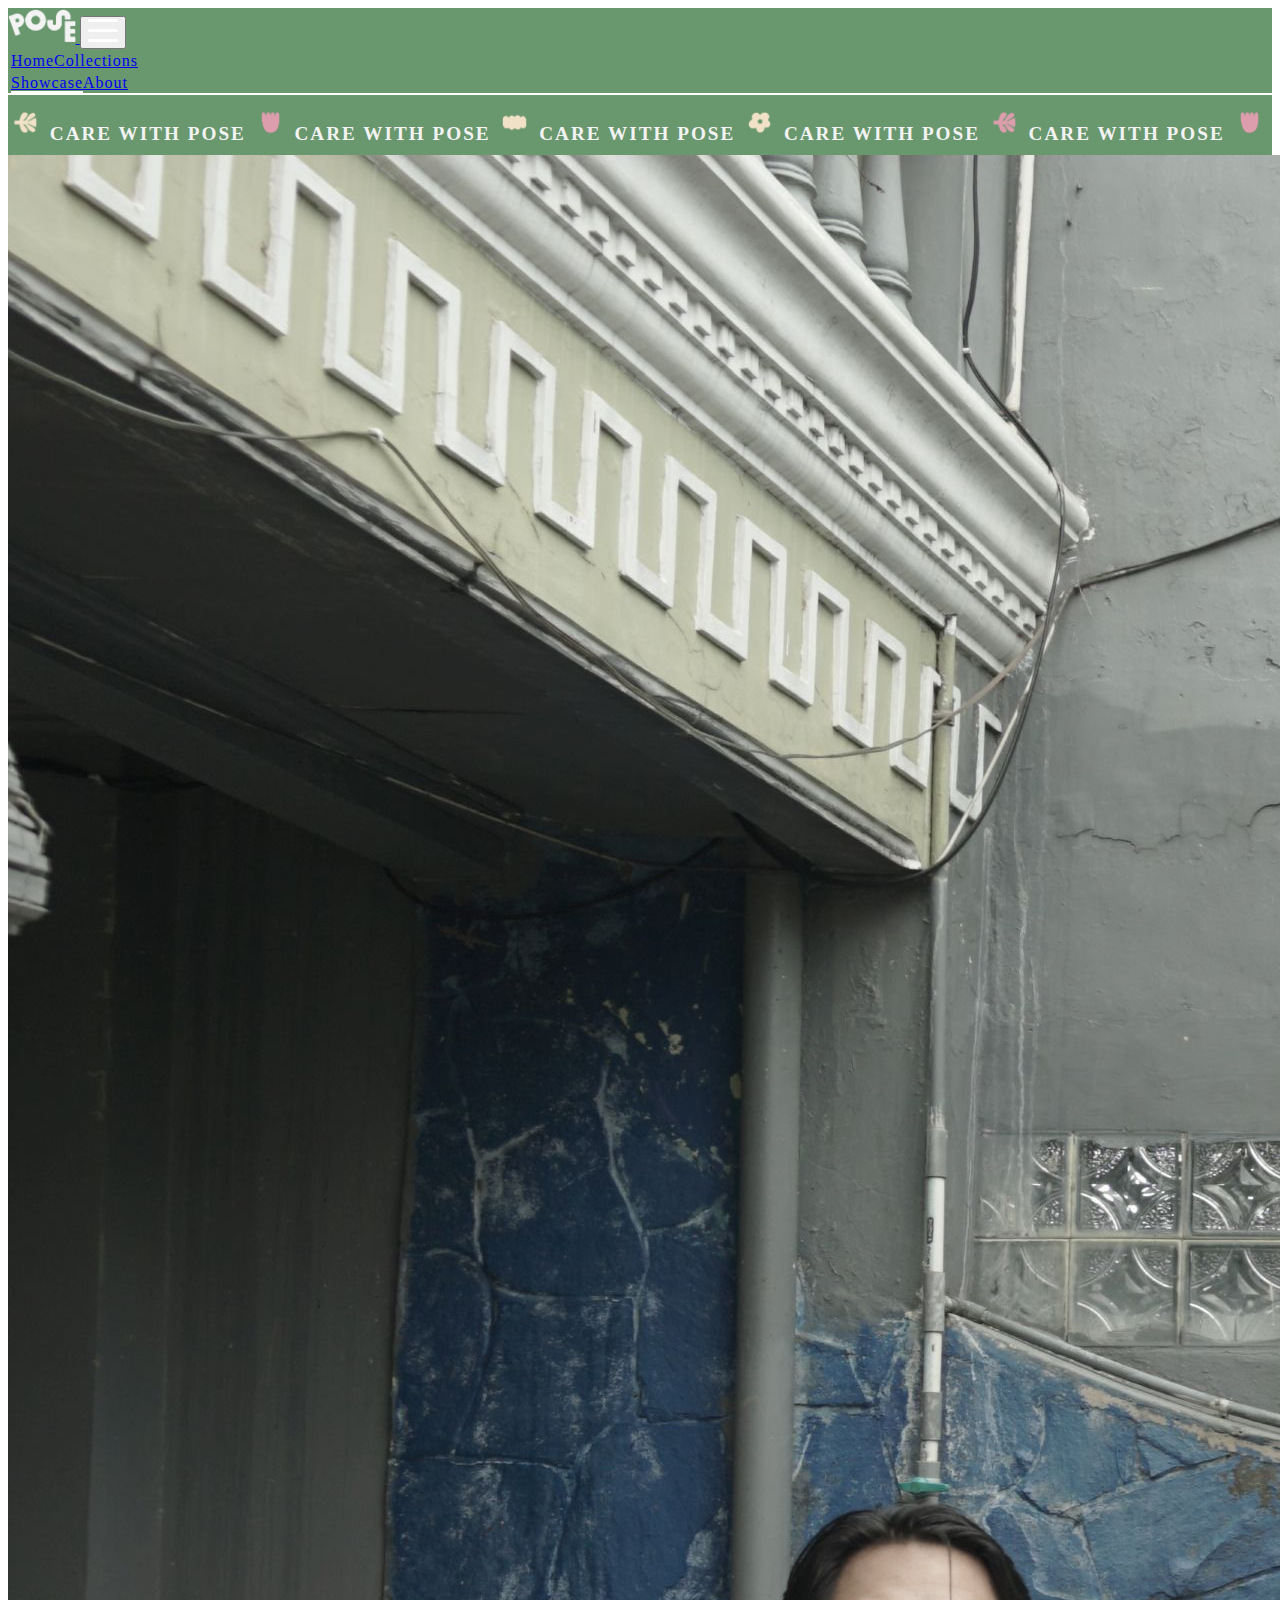
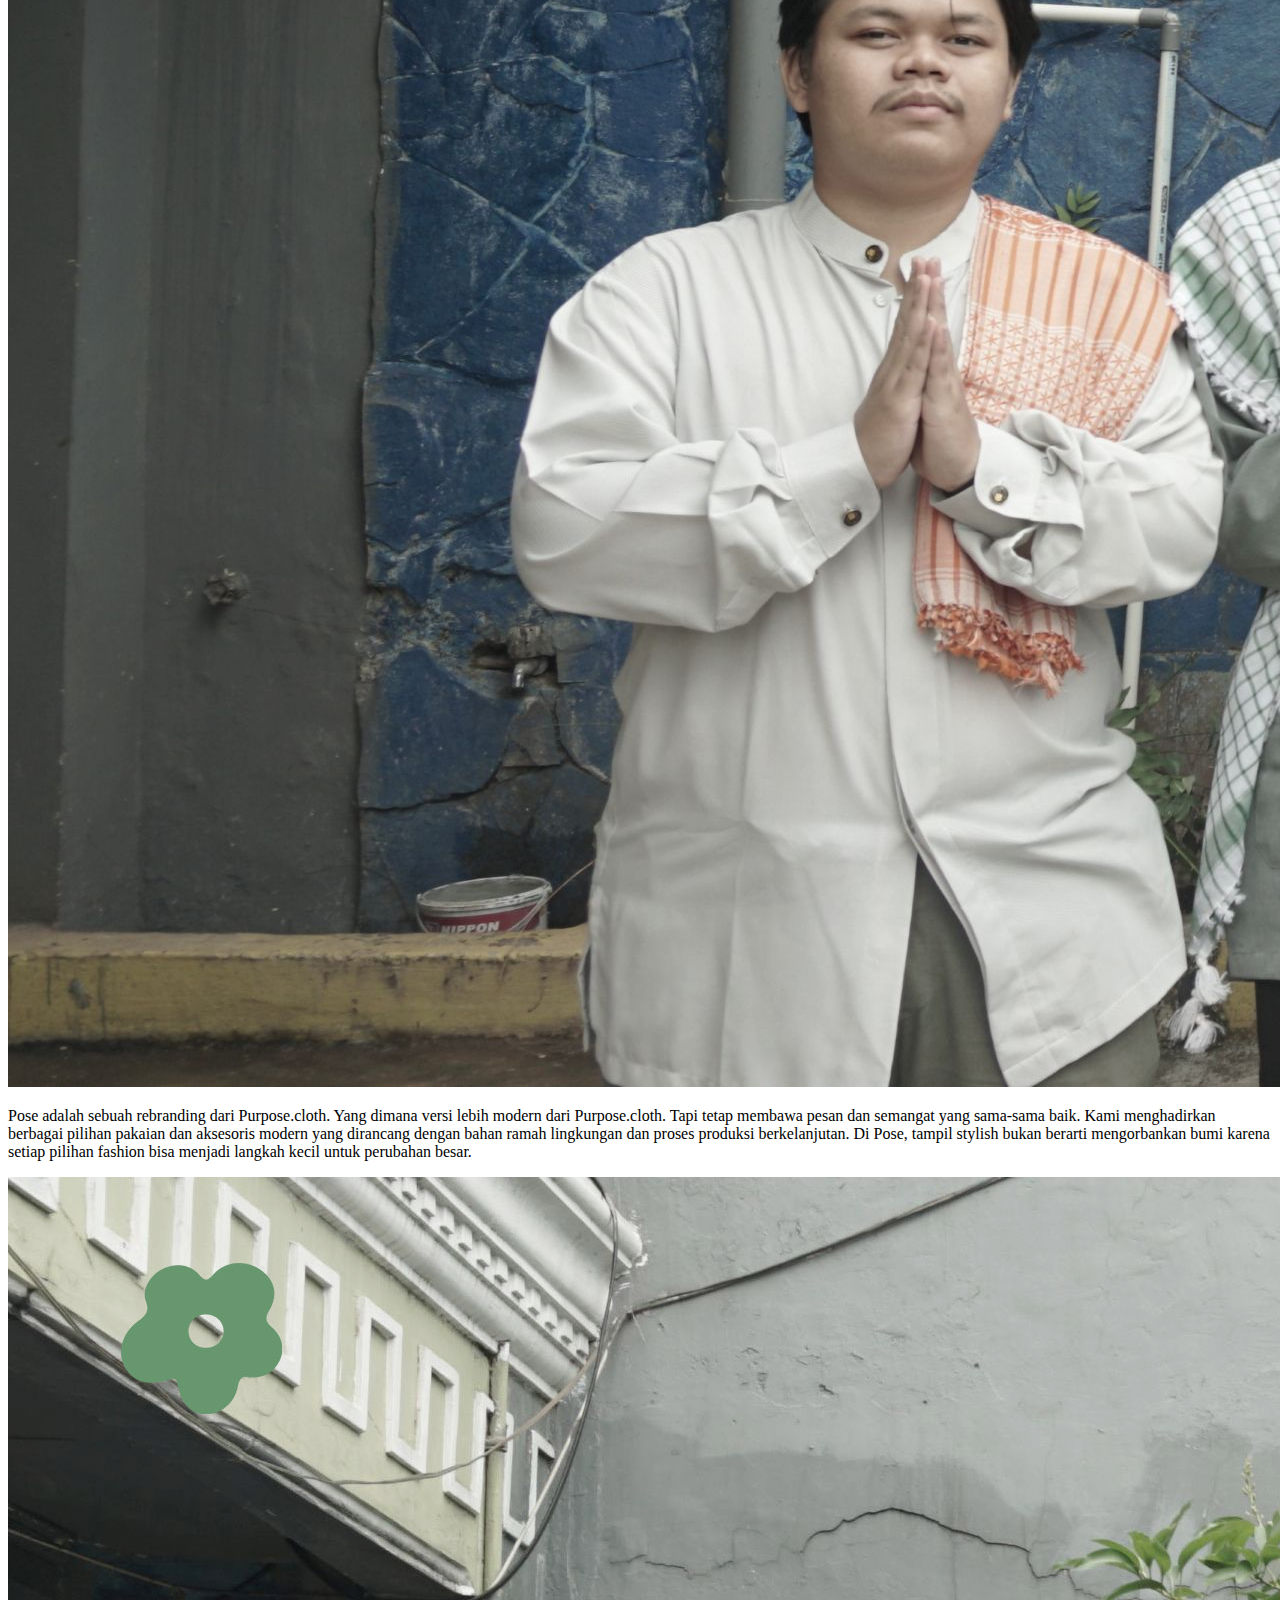
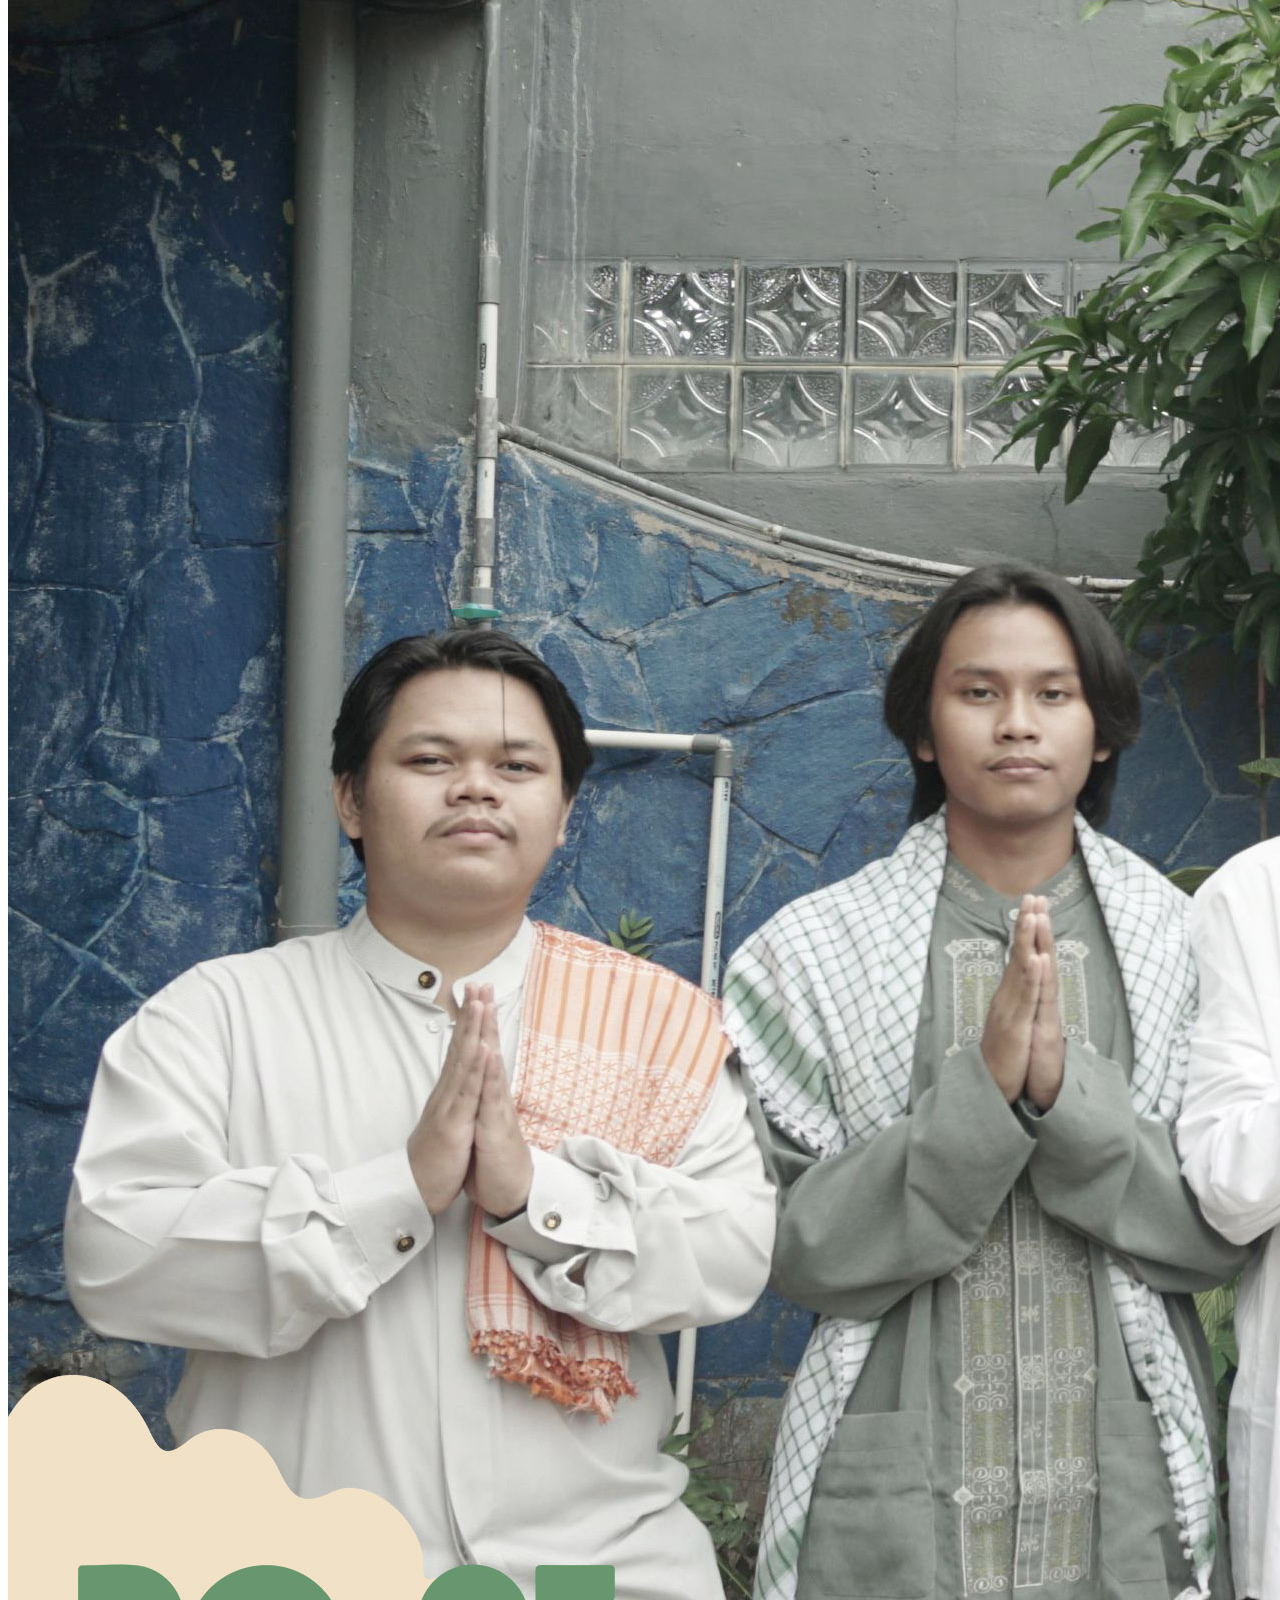
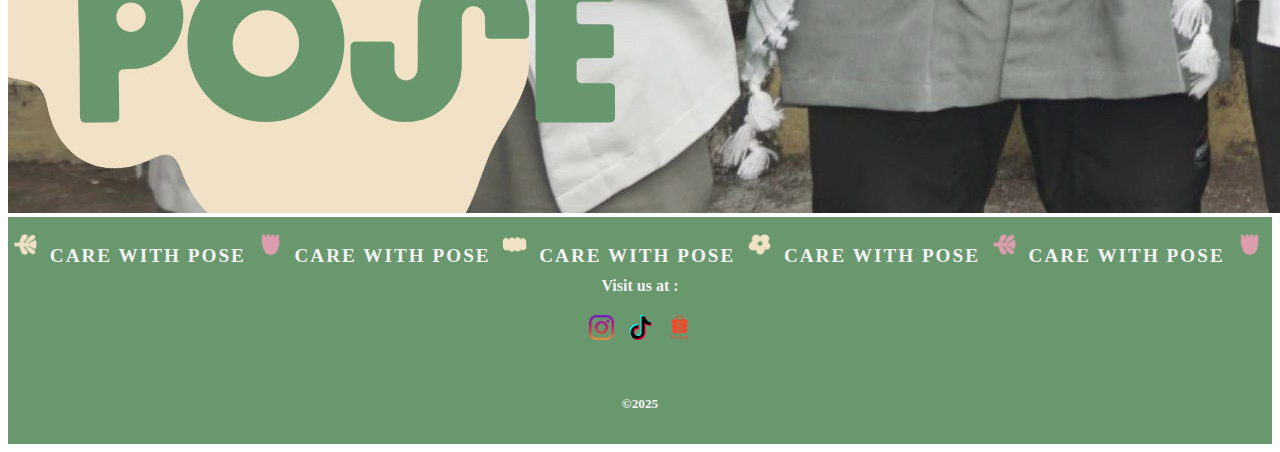
<file: about.html>
<!DOCTYPE html>
<html lang="en">

<head>
    <meta charset="UTF-8">
    <meta name="viewport" content="width=device-width, initial-scale=1.0">
    <title>About</title>
    <link rel="icon" href="/pattern/p-wh4.png">
    <link href="https://cdn.jsdelivr.net/npm/bootstrap@5.3.7/dist/css/bootstrap.min.css" rel="stylesheet"
        integrity="sha384-LN+7fdVzj6u52u30Kp6M/trliBMCMKTyK833zpbD+pXdCLuTusPj697FH4R/5mcr" crossorigin="anonymous">
    <link rel="stylesheet" href="style.css" />
</head>

<body>
    <nav class="navbar sticky-top navbar-expand-lg navbar-dark" style="background-color: rgb(105, 151, 110);">
        <div class="container-fluid">
            <!-- Logo di tengah -->
            <a class="navbar-brand mx-auto position-absolute start-50 translate-middle-x" href="index.html">
                <img src="./assets/POSE-06.png" height="35" alt="Pose Logo">
            </a>

            <!-- Tombol toggle untuk mobile -->
            <button class="navbar-toggler border-0" type="button" data-bs-toggle="collapse" data-bs-target="#mainNavbar"
                aria-controls="mainNavbar" aria-expanded="false" aria-label="Toggle navigation">
                <span class="toggler-icon">
                    <span></span>
                    <span></span>
                    <span></span>
                </span>
                <style>
                    .toggler-icon {
                        width: 30px;
                        height: 24px;
                        position: relative;
                        cursor: pointer;
                        display: inline-block;
                    }

                    .toggler-icon span {
                        display: block;
                        position: absolute;
                        height: 3px;
                        width: 100%;
                        background: white;
                        border-radius: 2px;
                        transition: all 0.3s ease;
                    }

                    .toggler-icon span:nth-child(1) {
                        top: 0;
                    }

                    .toggler-icon span:nth-child(2) {
                        top: 10px;
                    }

                    .toggler-icon span:nth-child(3) {
                        top: 20px;
                    }

                    /* ANIMASI JADI X */
                    .navbar-toggler[aria-expanded="true"] .toggler-icon span:nth-child(1) {
                        transform: rotate(45deg);
                        top: 10px;
                    }

                    .navbar-toggler[aria-expanded="true"] .toggler-icon span:nth-child(2) {
                        opacity: 0;
                    }

                    .navbar-toggler[aria-expanded="true"] .toggler-icon span:nth-child(3) {
                        transform: rotate(-45deg);
                        top: 10px;
                    }
                </style>
            </button>

            <!-- Isi menu -->
            <div class="collapse navbar-collapse justify-content-between" id="mainNavbar">
                <!-- Menu Kiri -->
                <ul class="navbar-nav">
                    <li class="nav-item mx-2">
                        <a class="nav-link text-white" aria-current="page" href="index.html">Home</a>
                    </li>
                    <li class="nav-item mx-2">
                        <a class="nav-link text-white" aria-current="page" href="Collections.html">Collections</a>
                    </li>
                </ul>

                <!-- Menu Kanan -->
                <ul class="navbar-nav">
                    <li class="nav-item mx-2">
                        <a class="nav-link text-white active" aria-current="page" href="showcase.html">Showcase</a>
                    </li>
                    <li class="nav-item mx-2">
                        <a class="nav-link text-white" aria-current="page" href="#">About</a>
                    </li>
                </ul>
                <div class="nav-indicator"></div>
            </div>
        </div>
    </nav>

    <!-- RUNNING TEXT START -->
    <div class="marquee-container">
        <div class="marquee-text"> <img src="/pattern/p-wh1.png" height="35px"> CARE WITH POSE <img
                src="/pattern/p-pk2.png" height="35px"> CARE WITH POSE
            <img src="/pattern/p-wh3.png" height="35px"> CARE WITH POSE <img src="/pattern/p-wh4.png" height="35px">
            CARE WITH POSE <img src="/pattern/p-pk3.png" height="35px">
            CARE WITH POSE <img src="/pattern/p-pk2.png" height="35px"> CARE WITH POSE
            <img src="/pattern/p-wh3.png" height="35px"> CARE WITH POSE <img src="/pattern/p-wh4.png" height="35px">
            CARE WITH POSE <img src="/pattern/p-pk3.png" height="35px">
        </div>
    </div>
    <!-- RUNNING TEXT END -->


    <div class="container py-5">
        <div class="row align-items-center mb-5">
            <div class="col-12 col-md-6 mb-3 mb-md-0">
                <img src="assets/posemember.JPG" class="img-fluid w-100 rounded" alt="pose team">
            </div>
            <div class="col-12 col-md-6">
                <p class="fs-4 fw-medium ">
                    Pose adalah sebuah rebranding dari Purpose.cloth. Yang dimana versi lebih modern dari Purpose.cloth.
                    Tapi
                    tetap membawa pesan dan semangat yang sama-sama baik. Kami menghadirkan berbagai pilihan pakaian dan
                    aksesoris modern yang dirancang dengan bahan ramah lingkungan dan proses produksi berkelanjutan. Di
                    Pose,
                    tampil stylish bukan berarti mengorbankan bumi karena setiap pilihan fashion bisa menjadi langkah kecil
                    untuk perubahan besar.
                </p>
            </div>
        </div>
        <div class="row">
            <div class="col-12">
                <img src="assets/posemember2 new.jpg" class="img-fluid rounded w-100" alt="pose showcase">
            </div>
        </div>
    </div>



    <!-- RUNNING TEXT START -->
    <div class="marquee-container">
        <div class="marquee-text"> <img src="/pattern/p-wh1.png" height="35px"> CARE WITH POSE <img
                src="/pattern/p-pk2.png" height="35px"> CARE WITH POSE
            <img src="/pattern/p-wh3.png" height="35px"> CARE WITH POSE <img src="/pattern/p-wh4.png" height="35px">
            CARE WITH POSE <img src="/pattern/p-pk3.png" height="35px">
            CARE WITH POSE <img src="/pattern/p-pk2.png" height="35px"> CARE WITH POSE
            <img src="/pattern/p-wh3.png" height="35px"> CARE WITH POSE <img src="/pattern/p-wh4.png" height="35px">
            CARE WITH POSE <img src="/pattern/p-pk3.png" height="35px">
        </div>
    </div>
    <!-- RUNNING TEXT END -->
    <footer class="ini-footer">
        <p style="text-align: center; margin-top:0px; font-weight: 550;">Visit us at :</p>
        <div style="text-align: center; margin: 20px;">
            <a href="https://www.instagram.com/withpose?igsh=MTBuZWlnangzN3poOA=="
                style="text-decoration: none; margin: 10px;" title="Instagram" target="_blank">
                <img src="/assets/instagram.png" height="25px" alt="ig">
            </a>
            <a href="#" style="text-decoration: none;" target="_blank">
                <img src="/assets/tik-tok.png" height="25px" alt="tiktok" title="TikTok">
            </a>
            <a href="https://id.shp.ee/eyXUG7L" style="text-decoration: none; margin: 10px;" target="_blank">
                <img src="/assets/shopee copy.png" height="25px" alt="Shopee" title="Shopee">
            </a>
        </div>
        <div class="copyright" style="text-align: center; margin-top: 10px; padding: 10px;">
            <h5 style="font-weight: 550;">&copy2025</h5>
        </div>
    </footer>

    <script src="https://cdn.jsdelivr.net/npm/bootstrap@5.3.7/dist/js/bootstrap.bundle.min.js"
        integrity="sha384-ndDqU0Gzau9qJ1lfW4pNLlhNTkCfHzAVBReH9diLvGRem5+R9g2FzA8ZGN954O5Q" crossorigin="anonymous">
        </script>

    <script>
        const links = document.querySelectorAll('.navbar .nav-link');
        const indicator = document.querySelector('.nav-indicator');

        function moveIndicator(link) {
            const rect = link.getBoundingClientRect();
            const navRect = link.closest('.navbar').getBoundingClientRect();

            const width = rect.width;
            const left = rect.left - navRect.left + (width / 2);

            indicator.style.width = '0';
            indicator.style.transition = 'none';
            indicator.style.left = left + 'px';

            // Trigger reflow before animating
            void indicator.offsetWidth;

            indicator.style.transition = 'width 0.3s ease, left 0.3s ease';
            indicator.style.width = width + 'px';
            indicator.style.left = rect.left - navRect.left + 'px';
        }

        function setToActive() {
            const activeLink = document.querySelector('.nav-link.active');
            if (activeLink) moveIndicator(activeLink);
        }

        // Saat pertama kali load
        window.addEventListener('DOMContentLoaded', setToActive);

        // Saat resize
        window.addEventListener('resize', setToActive);

        // Saat hover
        links.forEach(link => {
            link.addEventListener('mouseenter', () => moveIndicator(link));
        });

        // Kembali ke active setelah mouse keluar
        const navbar = document.querySelector('.navbar');
        navbar.addEventListener('mouseleave', setToActive);
    </script>
</body>

</html>
</file>
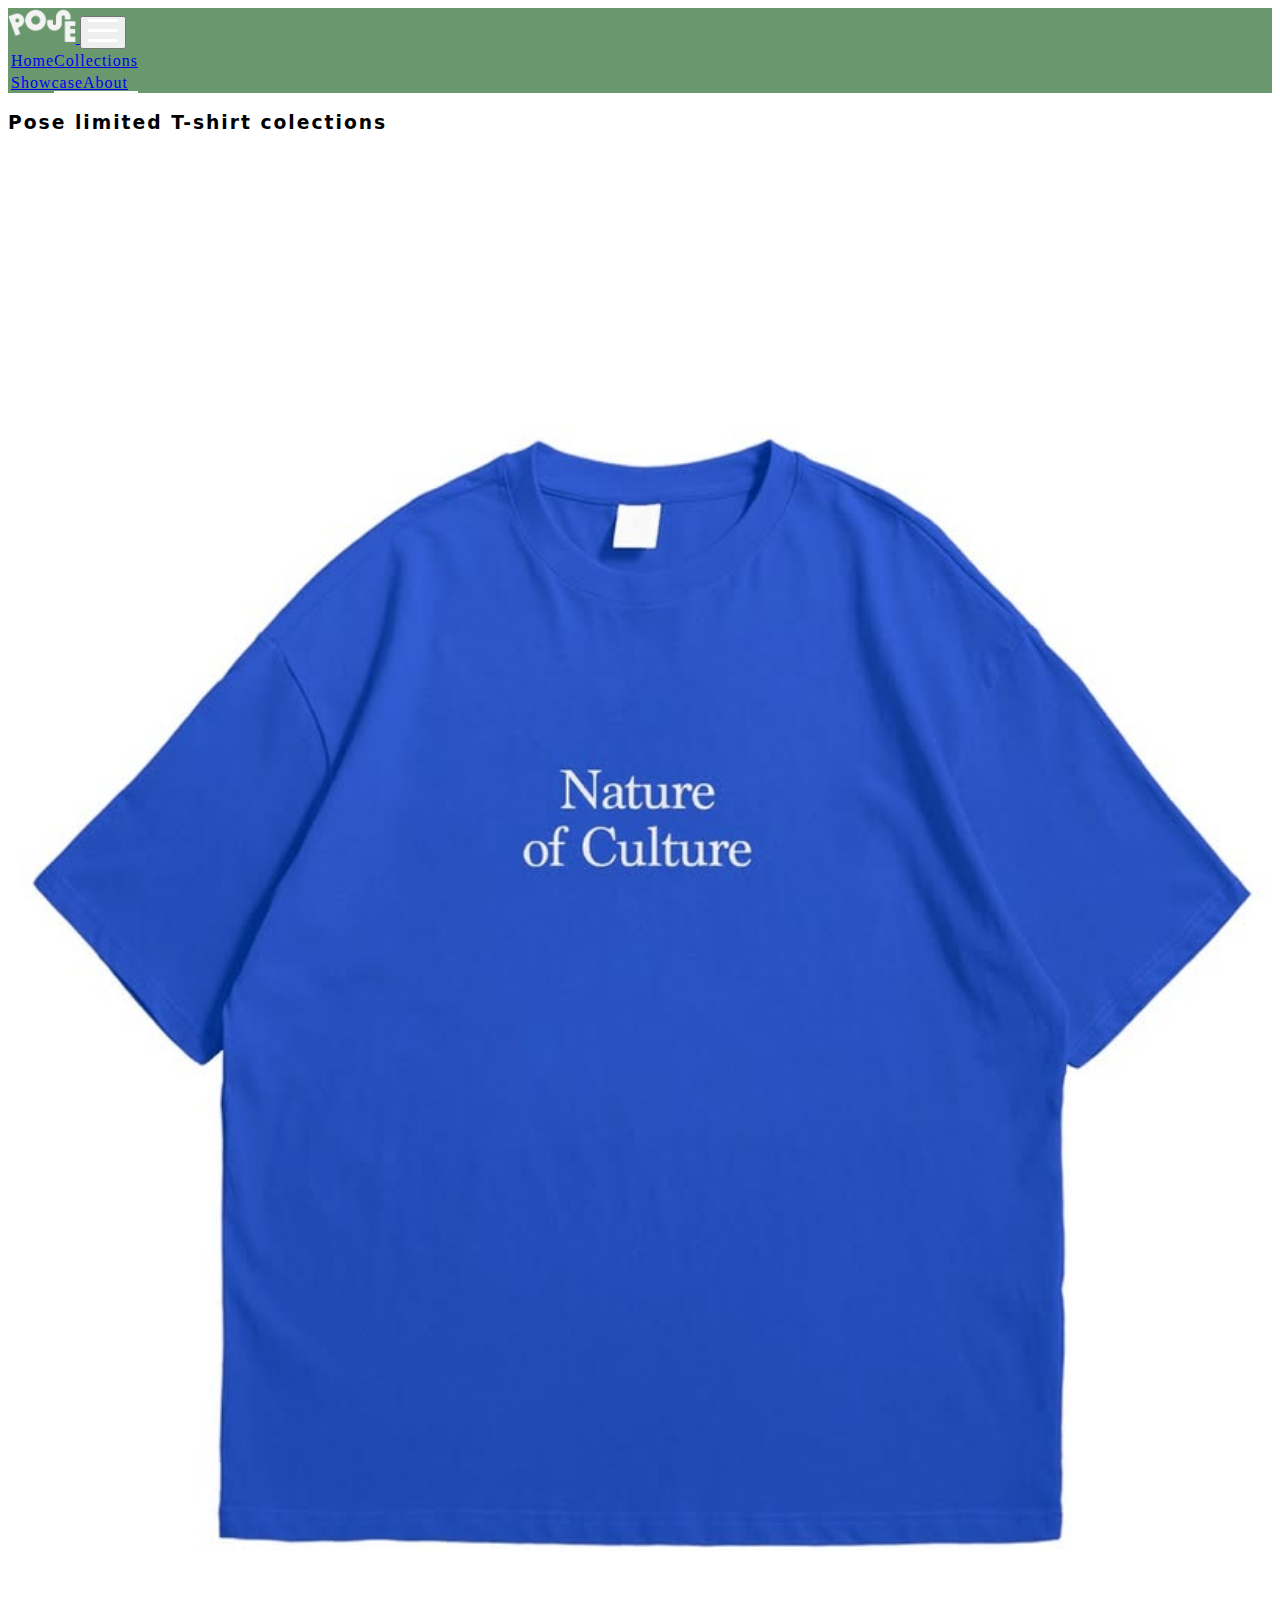
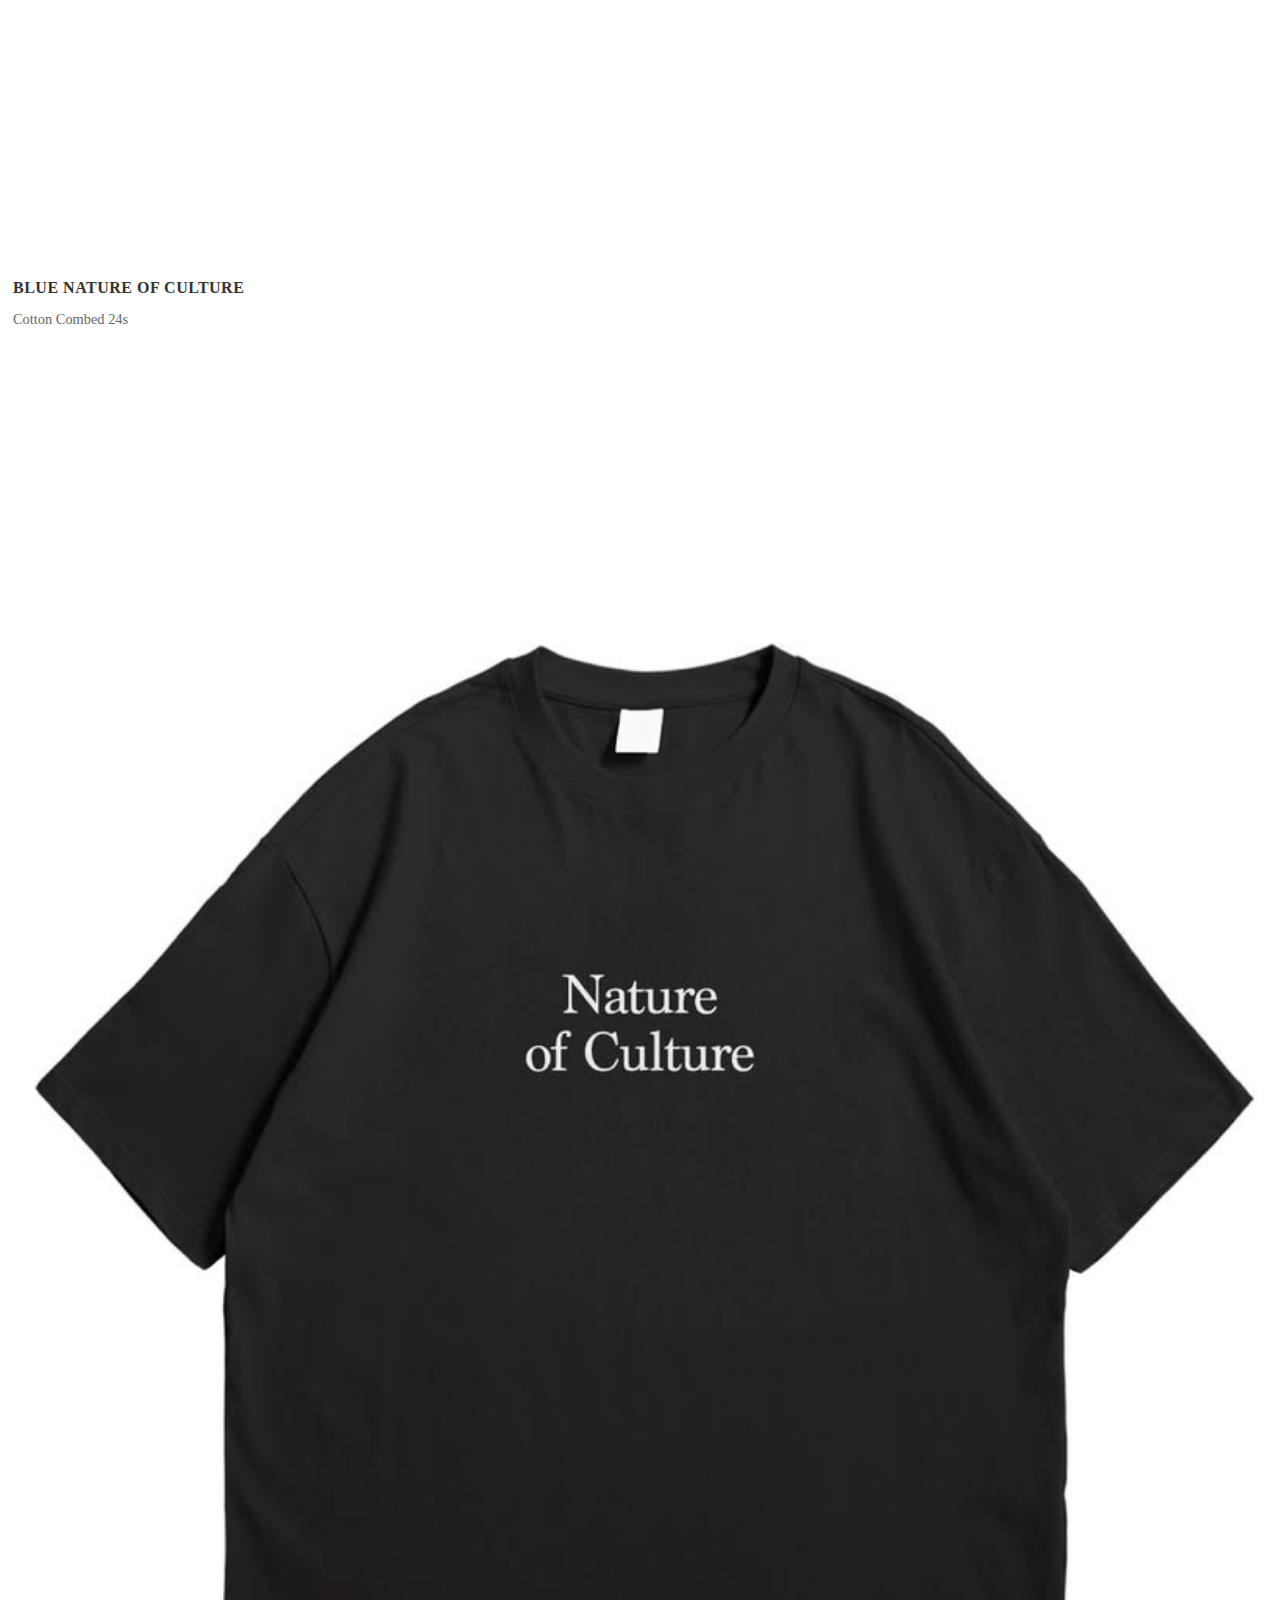
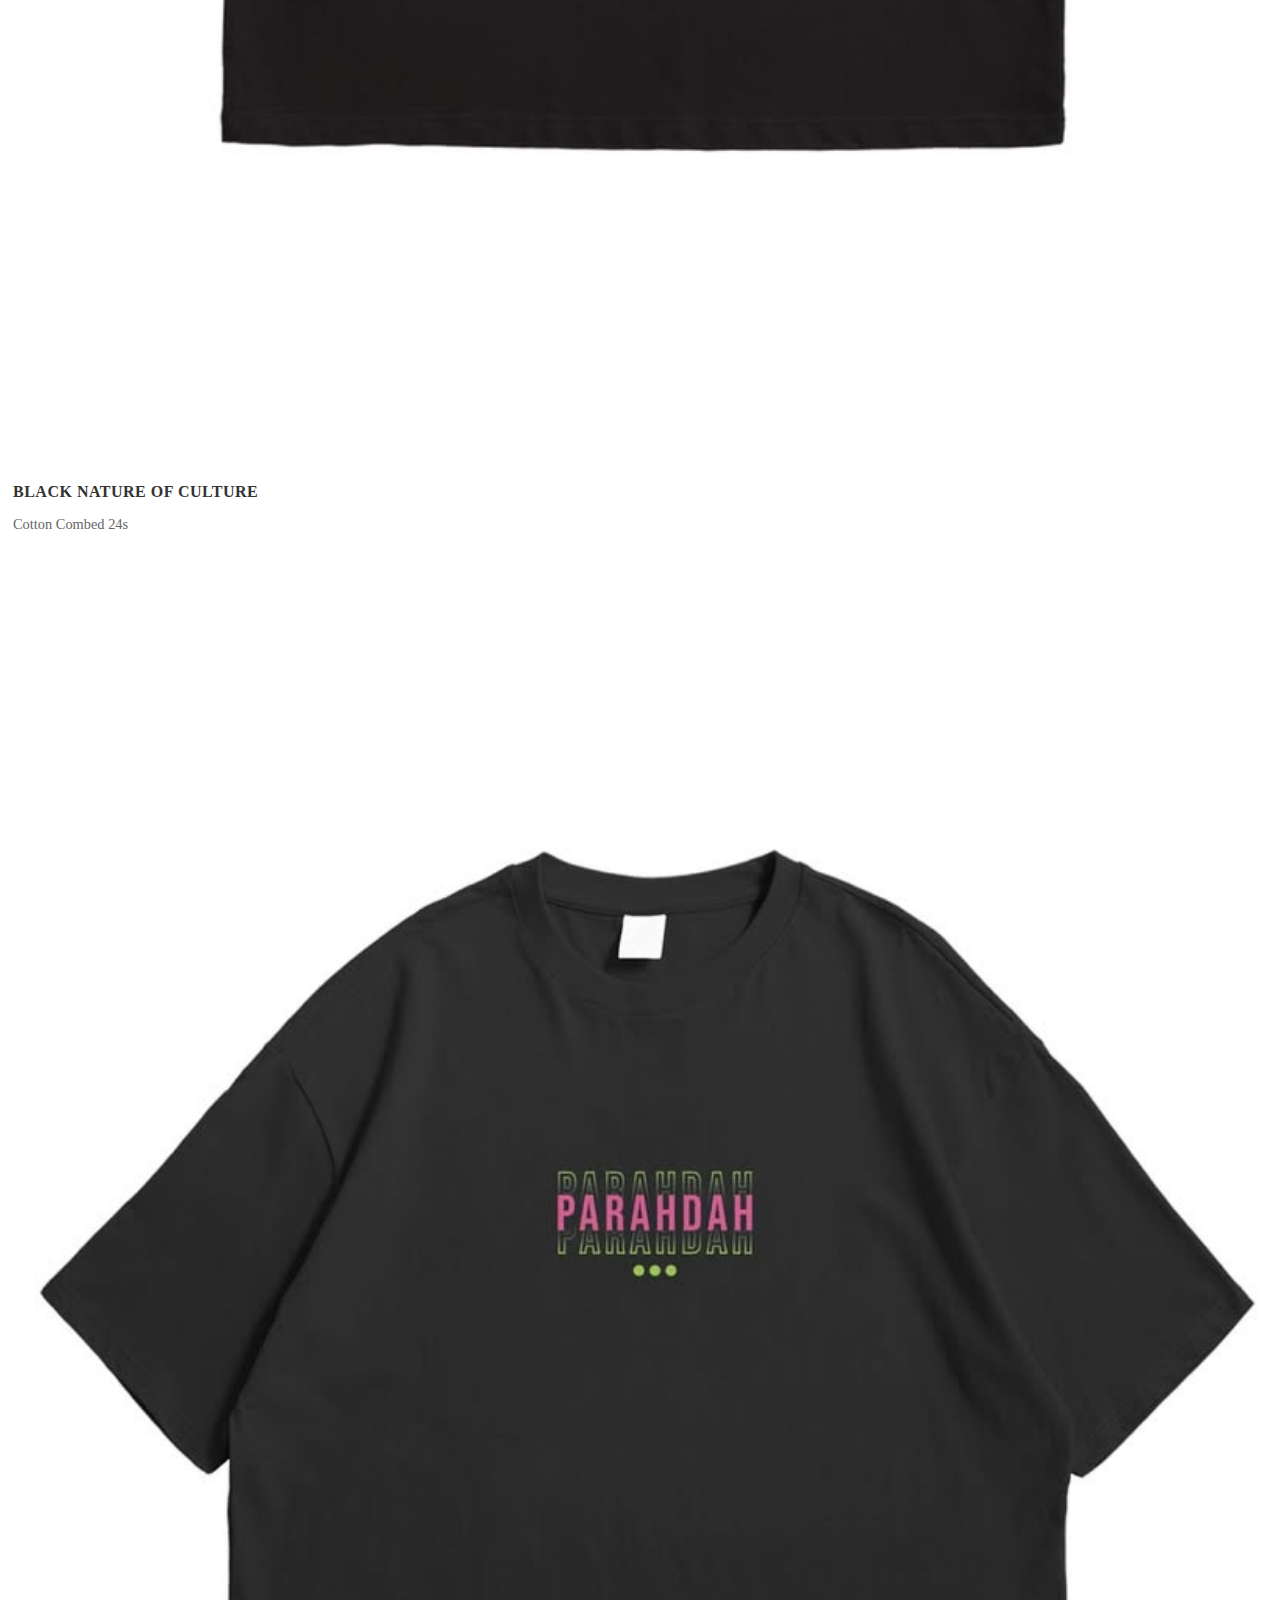
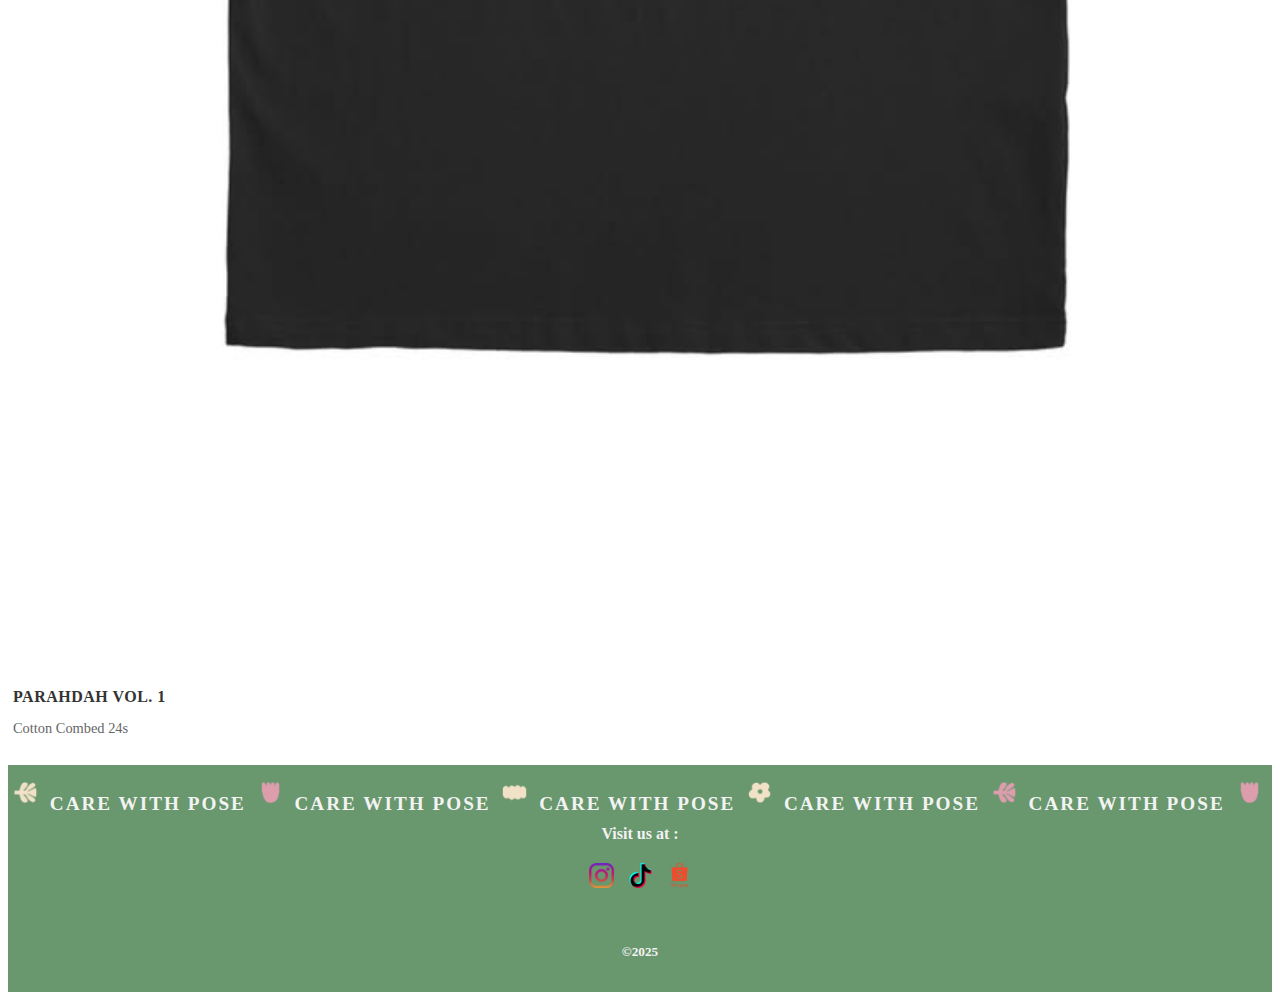
<file: Collections.html>
<!DOCTYPE html>
<html lang="en">

<head>
    <meta charset="UTF-8">
    <meta name="viewport" content="width=device-width, initial-scale=1.0">
    <title>Collections</title>
    <link href="https://cdn.jsdelivr.net/npm/bootstrap@5.3.7/dist/css/bootstrap.min.css" rel="stylesheet"
        integrity="sha384-LN+7fdVzj6u52u30Kp6M/trliBMCMKTyK833zpbD+pXdCLuTusPj697FH4R/5mcr" crossorigin="anonymous">
    <link rel="stylesheet" href="style.css" />
</head>

<body>
    <nav class="navbar sticky-top navbar-expand-lg navbar-dark" style="background-color: rgb(105, 151, 110);">
        <div class="container-fluid">
            <!-- Logo di tengah -->
            <a class="navbar-brand mx-auto position-absolute start-50 translate-middle-x" href="#">
                <img src="./assets/POSE-06.png" height="35" alt="Pose Logo">
            </a>

            <!-- Tombol toggle untuk mobile -->
            <button class="navbar-toggler border-0" type="button" data-bs-toggle="collapse" data-bs-target="#mainNavbar"
                aria-controls="mainNavbar" aria-expanded="false" aria-label="Toggle navigation">
                <span class="toggler-icon">
                    <span></span>
                    <span></span>
                    <span></span>
                </span>
                <style>
                    .toggler-icon {
                        width: 30px;
                        height: 24px;
                        position: relative;
                        cursor: pointer;
                        display: inline-block;
                    }

                    .toggler-icon span {
                        display: block;
                        position: absolute;
                        height: 3px;
                        width: 100%;
                        background: white;
                        border-radius: 2px;
                        transition: all 0.3s ease;
                    }

                    .toggler-icon span:nth-child(1) {
                        top: 0;
                    }

                    .toggler-icon span:nth-child(2) {
                        top: 10px;
                    }

                    .toggler-icon span:nth-child(3) {
                        top: 20px;
                    }

                    /* ANIMASI JADI X */
                    .navbar-toggler[aria-expanded="true"] .toggler-icon span:nth-child(1) {
                        transform: rotate(45deg);
                        top: 10px;
                    }

                    .navbar-toggler[aria-expanded="true"] .toggler-icon span:nth-child(2) {
                        opacity: 0;
                    }

                    .navbar-toggler[aria-expanded="true"] .toggler-icon span:nth-child(3) {
                        transform: rotate(-45deg);
                        top: 10px;
                    }
                </style>
            </button>

            <!-- Isi menu -->
            <div class="collapse navbar-collapse justify-content-between" id="mainNavbar">
                <!-- Menu Kiri -->
                <ul class="navbar-nav">
                    <li class="nav-item mx-2">
                        <a class="nav-link text-white" aria-current="page" href="index.html">Home</a>
                    </li>
                    <li class="nav-item mx-2">
                        <a class="nav-link text-white active" aria-current="page" href="#">Collections</a>
                    </li>
                </ul>

                <!-- Menu Kanan -->
                <ul class="navbar-nav">
                    <li class="nav-item mx-2">
                        <a class="nav-link text-white" aria-current="page" href="#">Showcase</a>
                    </li>
                    <li class="nav-item mx-2">
                        <a class="nav-link text-white" aria-current="page" href="#">About</a>
                    </li>
                </ul>
                <div class="nav-indicator"></div>
            </div>
        </div>
    </nav>
    <div>
        <!-- GRID PRODUK -->
        <div class="container py-5">
            <h3
                style="font-family: system-ui, -apple-system, BlinkMacSystemFont, 'Segoe UI', Roboto, Oxygen, Ubuntu, Cantarell, 'Open Sans', 'Helvetica Neue', sans-serif; letter-spacing: 2px;">
                Pose limited T-shirt colections</h3>
            <p></p>
            <div class="row g-4">
                <!-- Card 1 -->
                <div class="col-6 col-md-4 col-lg-4">
                    <div class="card product-hover-card border-0">
                        <div class="img-container">
                            <img src="/assets/blnoc-f.jpg" class="main-img" alt="front">
                            <img src="/assets/blnoc-b.jpg" class="hover-img" alt="back">
                        </div>
                        <div class="card-body text-center" style="padding: 5px;">
                            <a href="#" style="text-decoration: none; color: #333;" title="Lihat Gallery Foto">
                                <h6 class="card-title fw-bold">Blue Nature Of Culture</h6>
                                <p class="card-text">Cotton Combed 24s</p>
                            </a>
                        </div>
                    </div>
                </div>
                <!-- Card 2 end -->

                <!-- Card 1 -->
                <div class="col-6 col-md-4 col-lg-4">
                    <div class="card product-hover-card border-0">
                        <div class="img-container">
                            <img src="/assets/bnoc-f.jpg" class="main-img" alt="front">
                            <img src="/assets/bnoc-b.jpg" class="hover-img" alt="back">
                        </div>
                        <div class="card-body text-center" style="padding: 5px;">
                            <a href="#" style="text-decoration: none; color: #333;" title="Lihat Gallery Foto">
                                <h6 class="card-title fw-bold">Black Nature Of Culture</h6>
                                <p class="card-text">Cotton Combed 24s</p>
                            </a>
                        </div>
                    </div>
                </div>
                <!-- Card 2 end -->

                <!-- Card 1 -->
                <div class="col-6 col-md-4 col-lg-4">
                    <div class="card product-hover-card border-0">
                        <div class="img-container">
                            <img src="/assets/parahdah_1a.jpg" class="main-img" alt="front">
                            <img src="/assets/parahdah_1b.jpg" class="hover-img" alt="back">
                        </div>
                        <div class="card-body text-center" style="padding: 5px;">
                            <a href="#" style="text-decoration: none; color: #333;" title="Lihat Gallery Foto">
                                <h6 class="card-title fw-bold">Parahdah Vol. 1</h6>
                                <p class="card-text">Cotton Combed 24s</p>
                            </a>
                        </div>
                    </div>
                </div>
                <!-- Card 2 end -->
            </div>
        </div>




        <!-- RUNNING TEXT -->
        <div class="marquee-container">
            <div class="marquee-text"> <img src="/pattern/p-wh1.png" height="35px"> CARE WITH POSE <img
                    src="/pattern/p-pk2.png" height="35px"> CARE WITH POSE
                <img src="/pattern/p-wh3.png" height="35px"> CARE WITH POSE <img src="/pattern/p-wh4.png" height="35px">
                CARE WITH POSE <img src="/pattern/p-pk3.png" height="35px">
                CARE WITH POSE <img src="/pattern/p-pk2.png" height="35px"> CARE WITH POSE
                <img src="/pattern/p-wh3.png" height="35px"> CARE WITH POSE <img src="/pattern/p-wh4.png" height="35px">
                CARE WITH POSE <img src="/pattern/p-pk3.png" height="35px">
            </div>
        </div>

        <footer class="ini-footer">
            <p style="text-align: center; margin-top:0px; font-weight: 550;">Visit us at :</p>
            <div style="text-align: center; margin: 20px;">
                <a href="https://www.instagram.com/withpose?igsh=MTBuZWlnangzN3poOA=="
                    style="text-decoration: none; margin: 10px;" title="Instagram" target="_blank">
                    <img src="/assets/instagram.png" height="25px" alt="ig">
                </a>
                <a href="#" style="text-decoration: none;" target="_blank">
                    <img src="/assets/tik-tok.png" height="25px" alt="tiktok" title="TikTok">
                </a>
                <a href="https://id.shp.ee/eyXUG7L" style="text-decoration: none; margin: 10px;" target="_blank">
                    <img src="/assets/shopee copy.png" height="25px" alt="Shopee" title="Shopee">
                </a>
            </div>
            <div class="copyright" style="text-align: center; margin-top: 10px; padding: 10px;">
                <h5 style="font-weight: 550;">&copy2025</h5>
            </div>
        </footer>

        <script src="https://cdn.jsdelivr.net/npm/bootstrap@5.3.7/dist/js/bootstrap.bundle.min.js"
            integrity="sha384-ndDqU0Gzau9qJ1lfW4pNLlhNTkCfHzAVBReH9diLvGRem5+R9g2FzA8ZGN954O5Q" crossorigin="anonymous">
            </script>

        <script>
            const links = document.querySelectorAll('.navbar .nav-link');
            const indicator = document.querySelector('.nav-indicator');

            function moveIndicator(link) {
                const rect = link.getBoundingClientRect();
                const navRect = link.closest('.navbar').getBoundingClientRect();

                const width = rect.width;
                const left = rect.left - navRect.left + (width / 2);

                indicator.style.width = '0';
                indicator.style.transition = 'none';
                indicator.style.left = left + 'px';

                // Trigger reflow before animating
                void indicator.offsetWidth;

                indicator.style.transition = 'width 0.3s ease, left 0.3s ease';
                indicator.style.width = width + 'px';
                indicator.style.left = rect.left - navRect.left + 'px';
            }

            function setToActive() {
                const activeLink = document.querySelector('.nav-link.active');
                if (activeLink) moveIndicator(activeLink);
            }

            // Saat pertama kali load
            window.addEventListener('DOMContentLoaded', setToActive);

            // Saat resize
            window.addEventListener('resize', setToActive);

            // Saat hover
            links.forEach(link => {
                link.addEventListener('mouseenter', () => moveIndicator(link));
            });

            // Kembali ke active setelah mouse keluar
            const navbar = document.querySelector('.navbar');
            navbar.addEventListener('mouseleave', setToActive);
        </script>
</body>

</html>
</file>
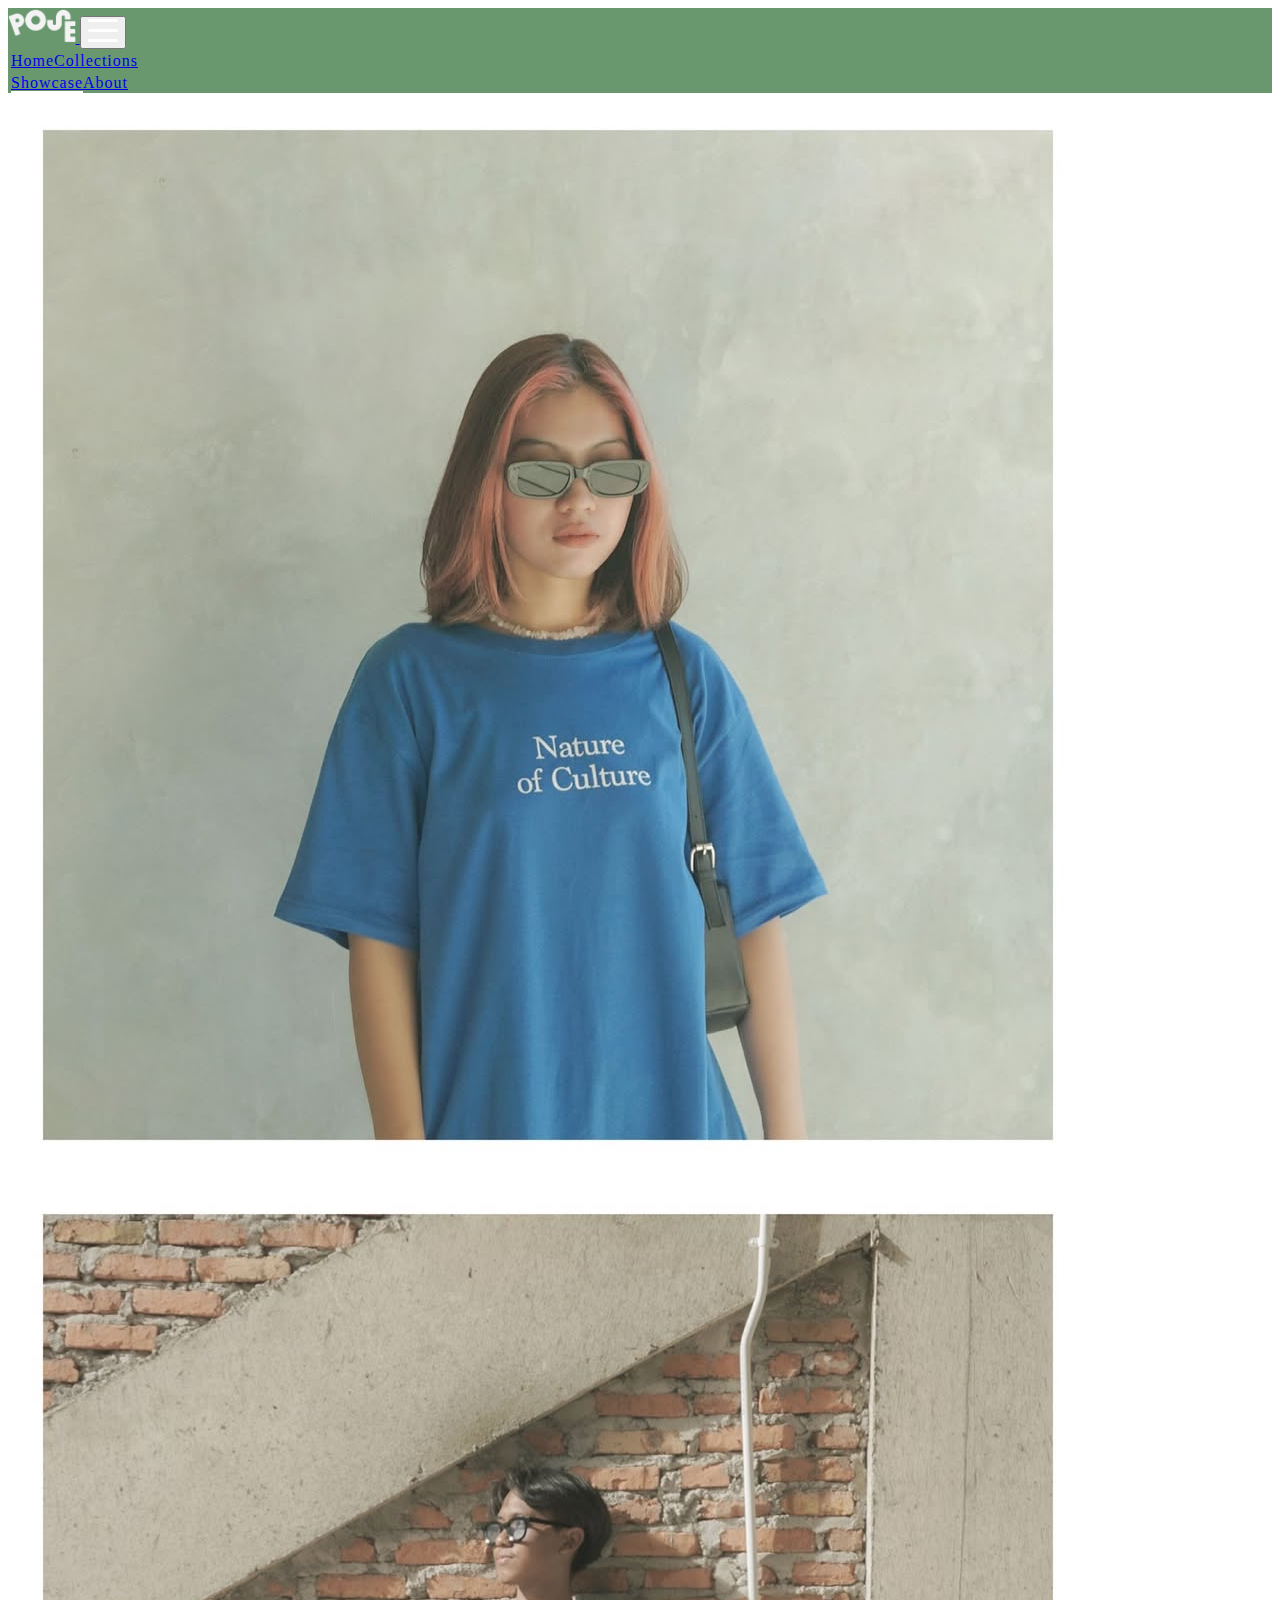
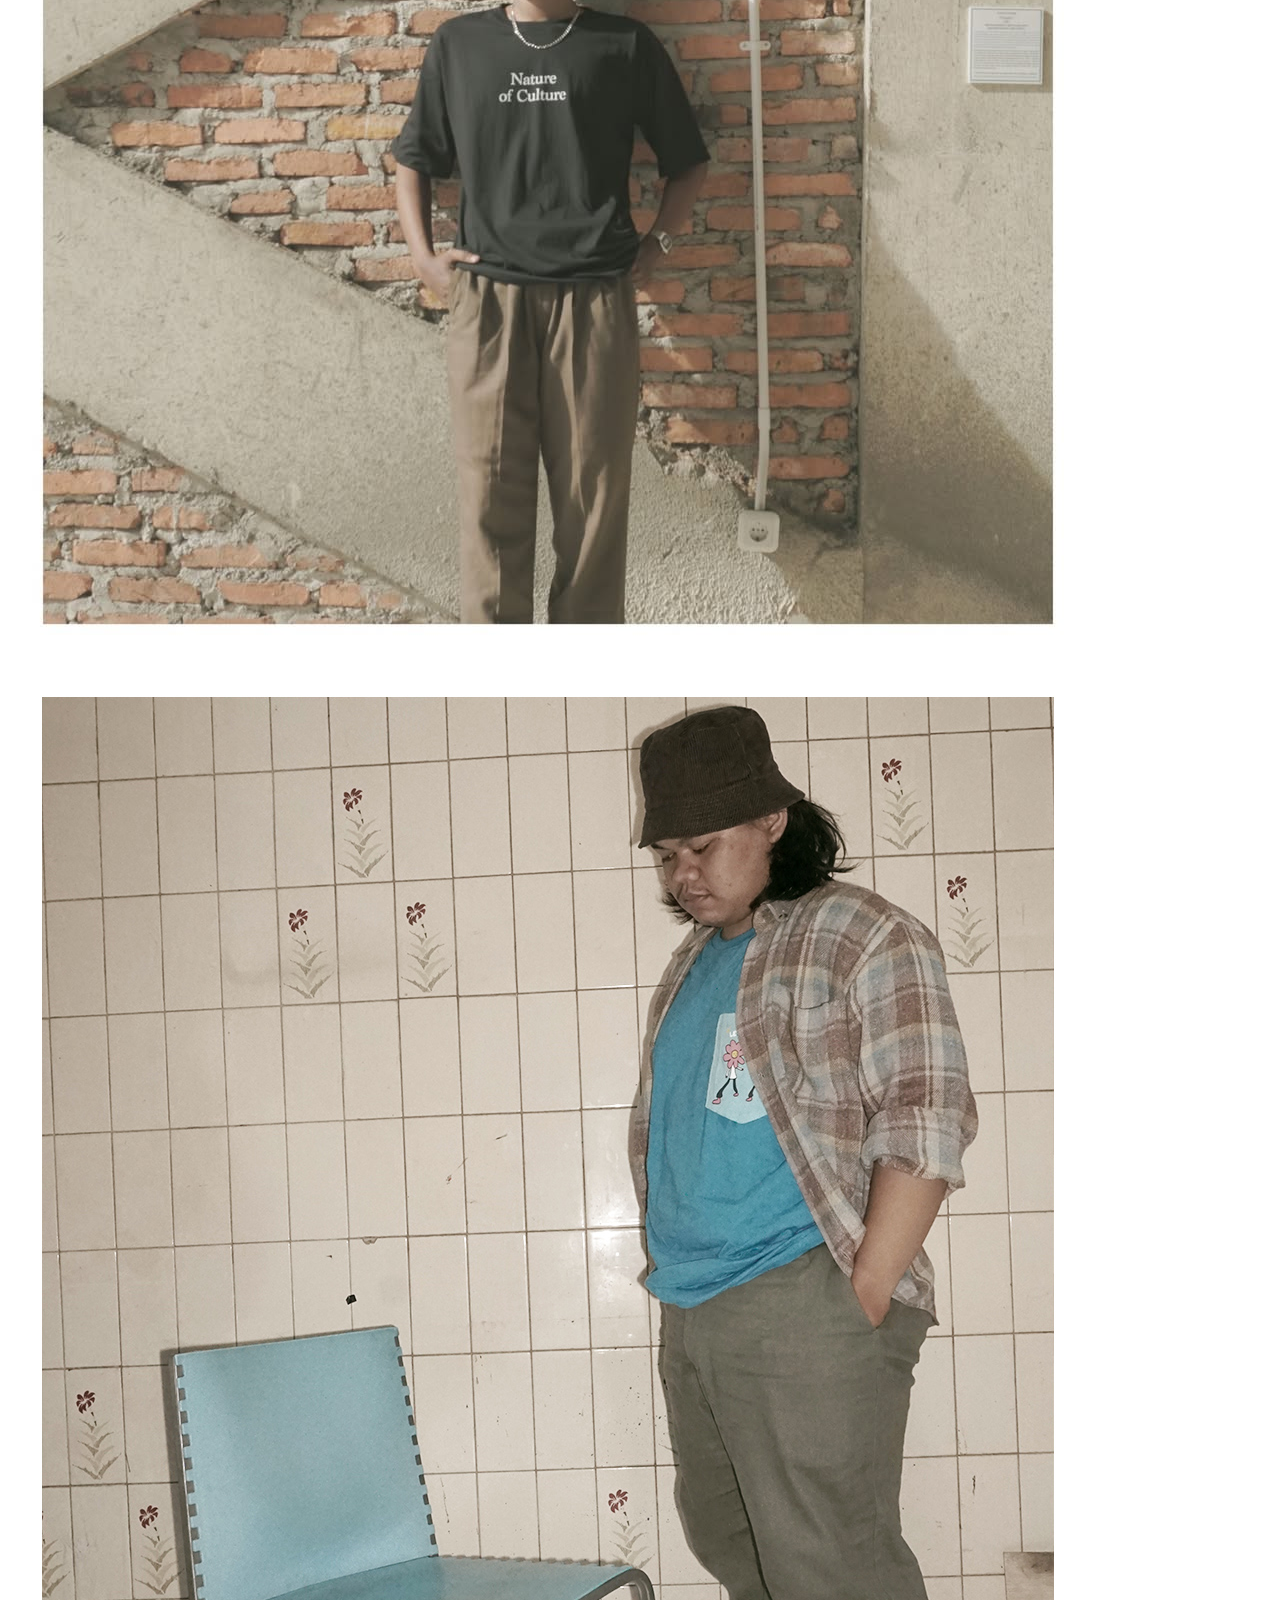
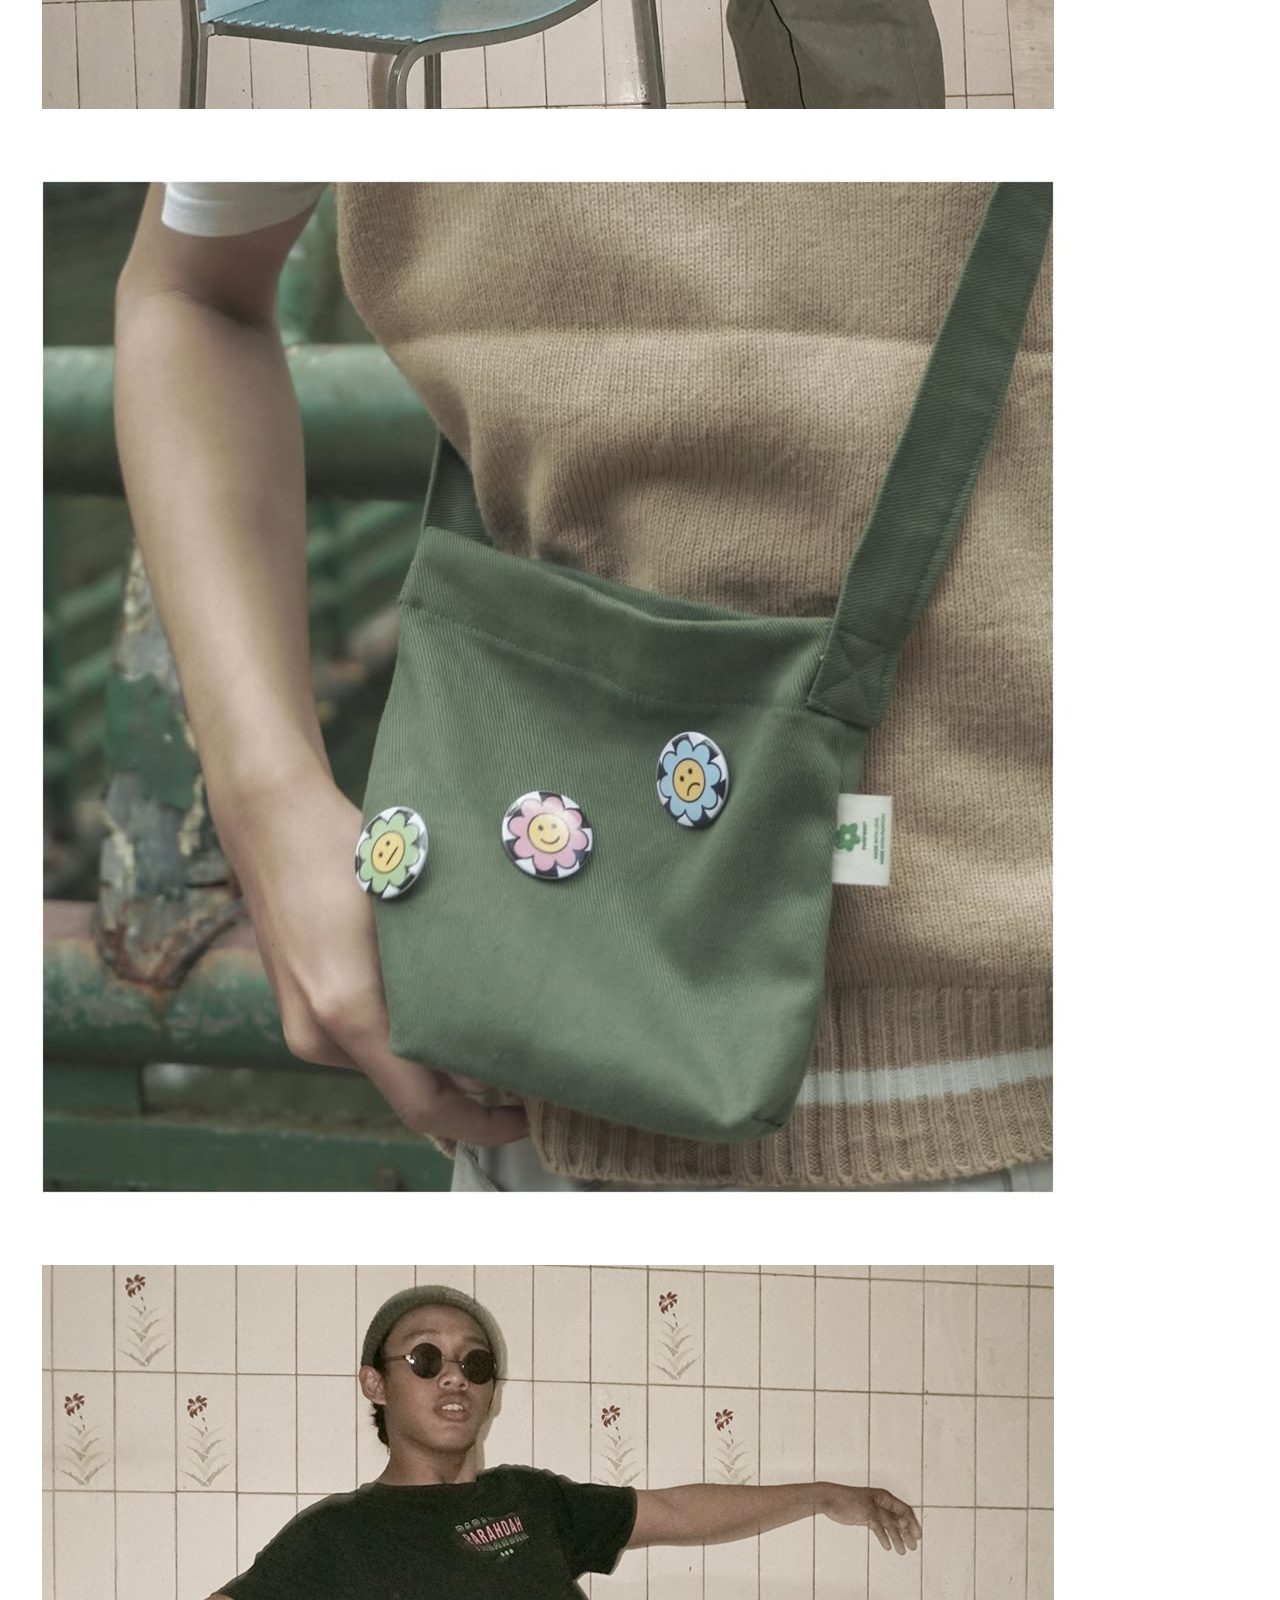
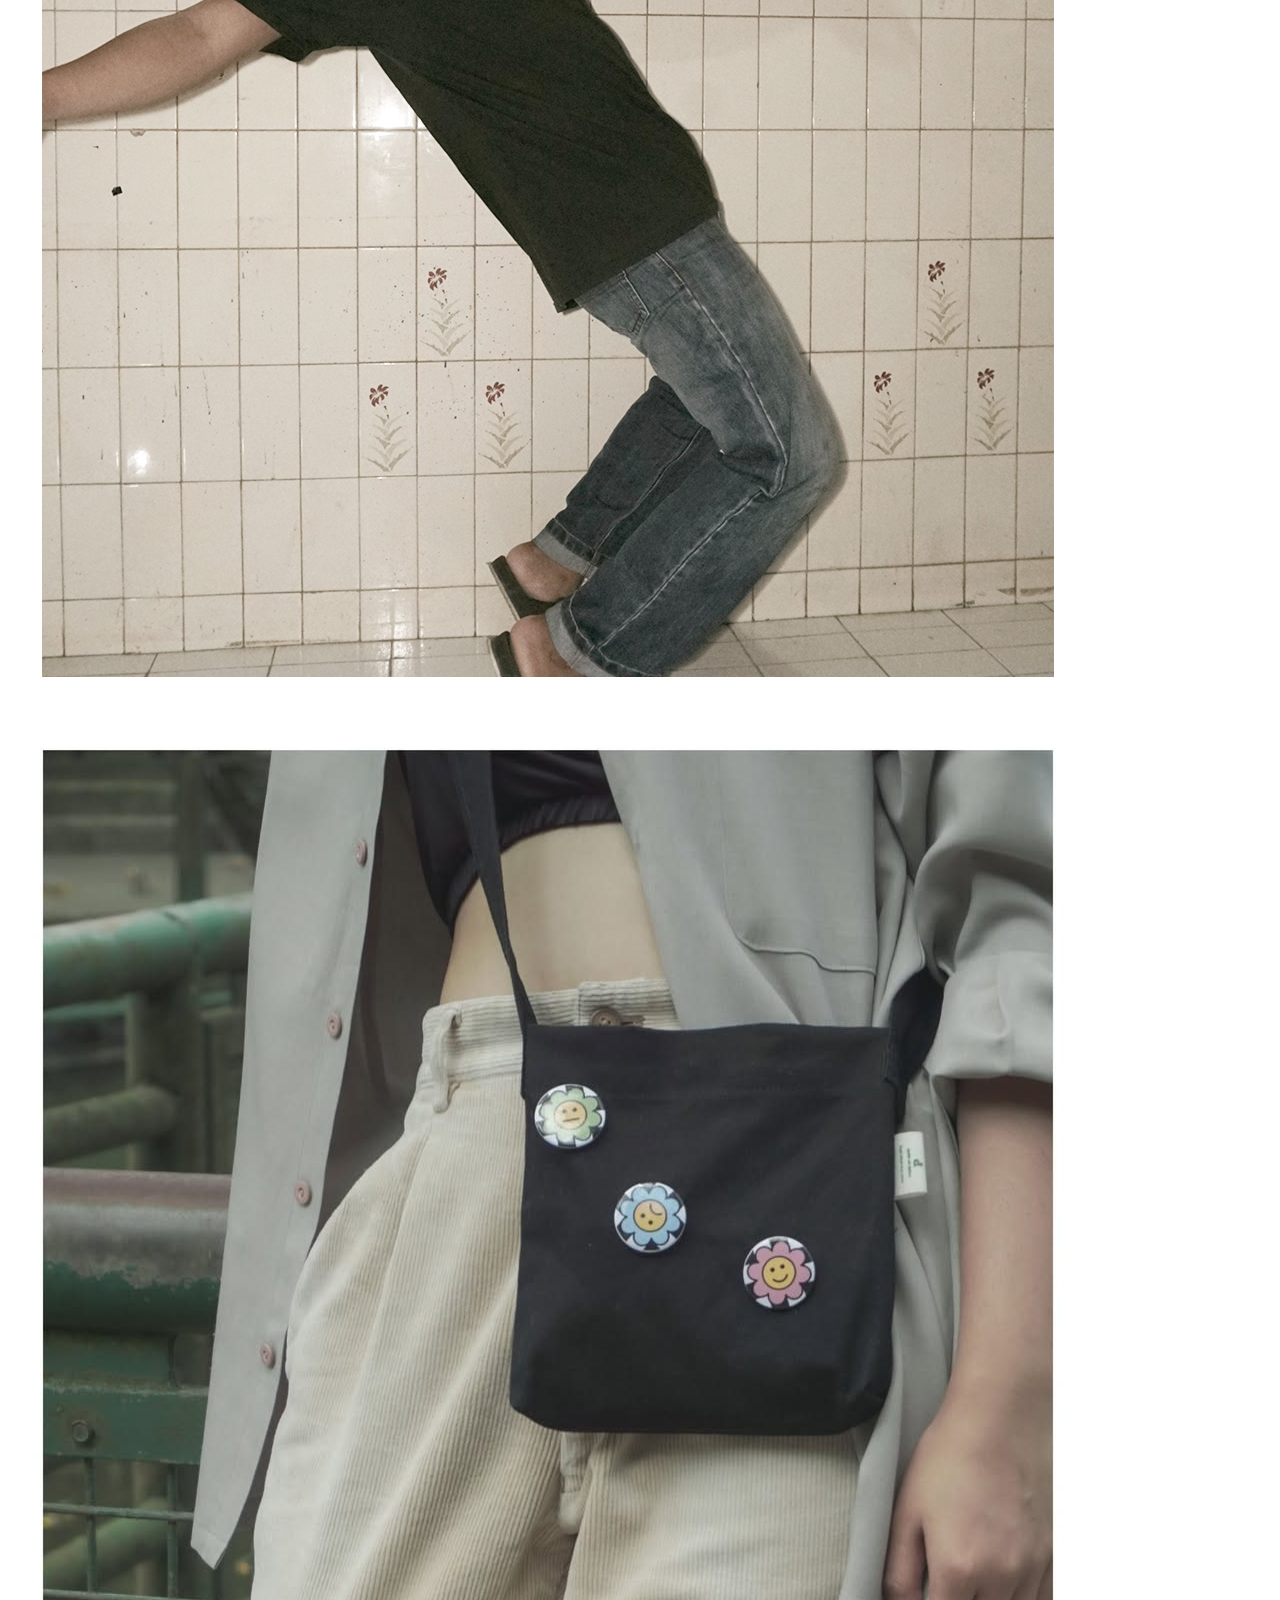
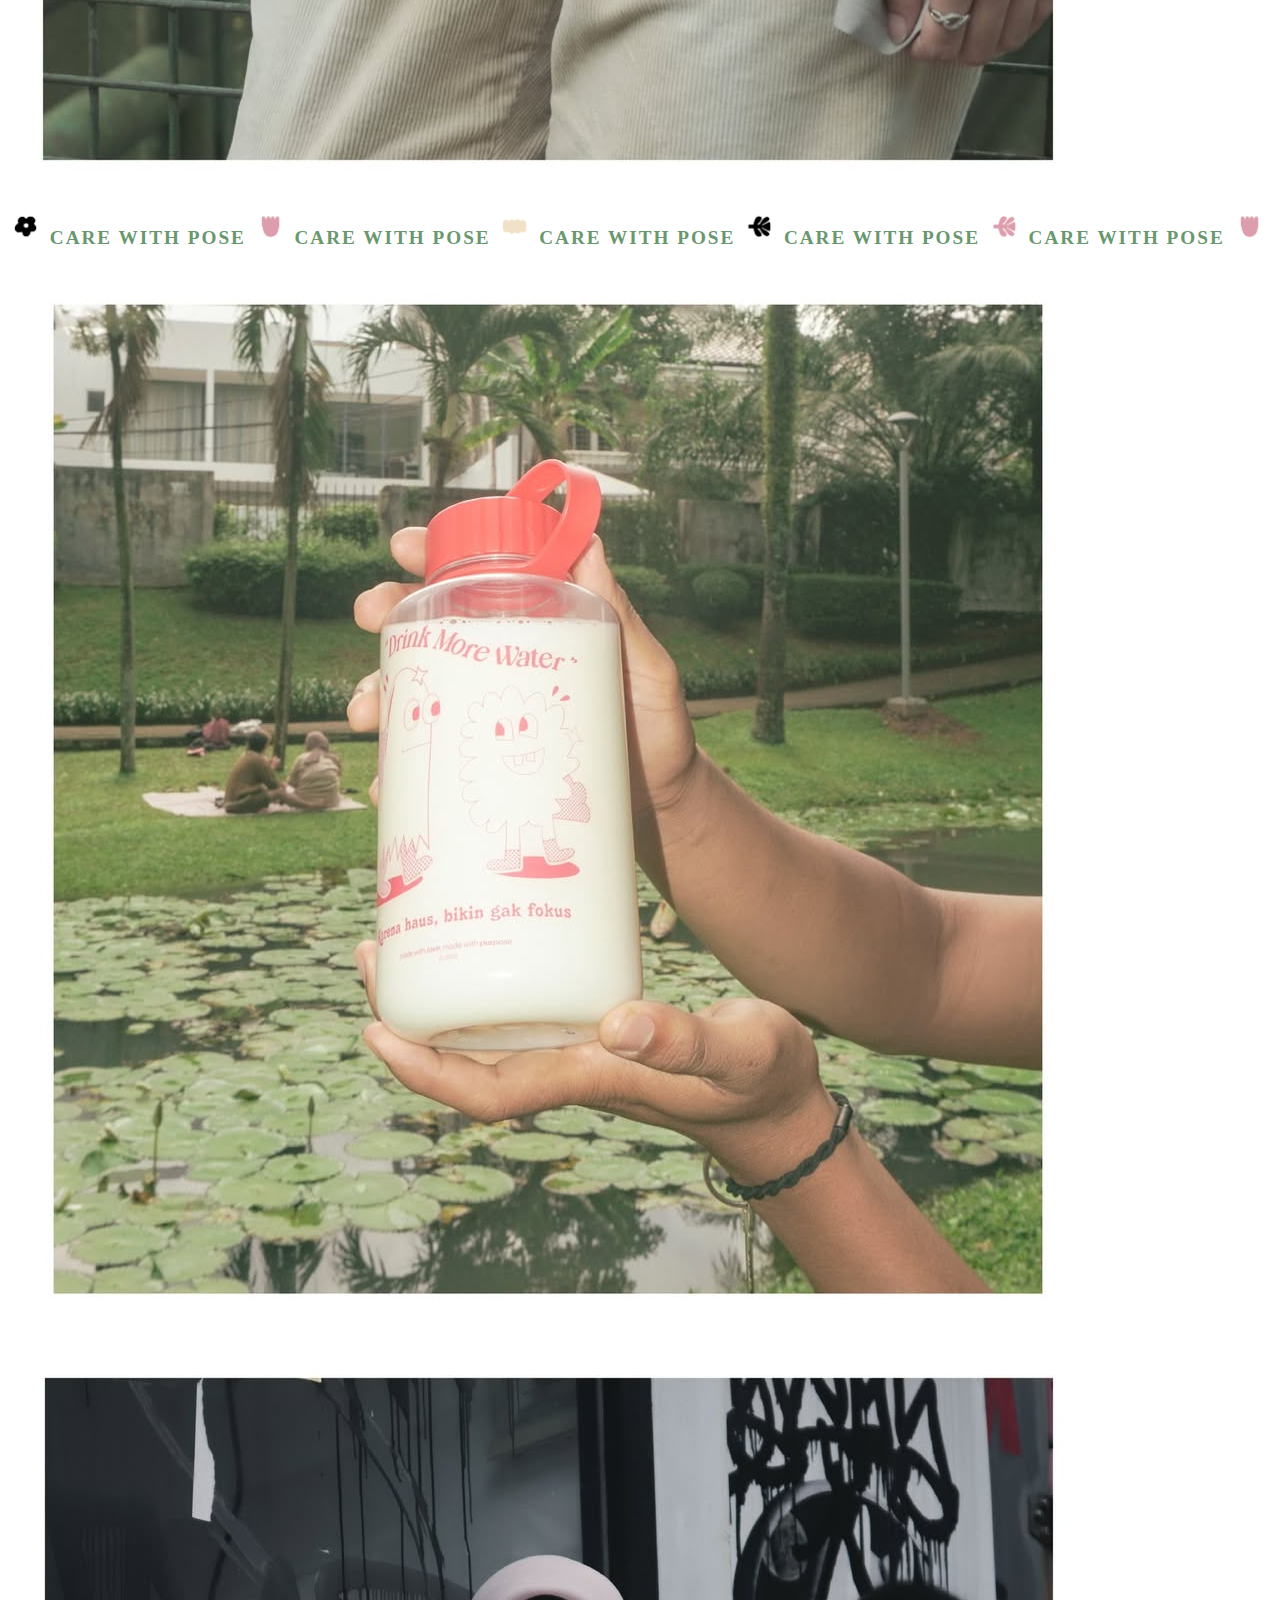
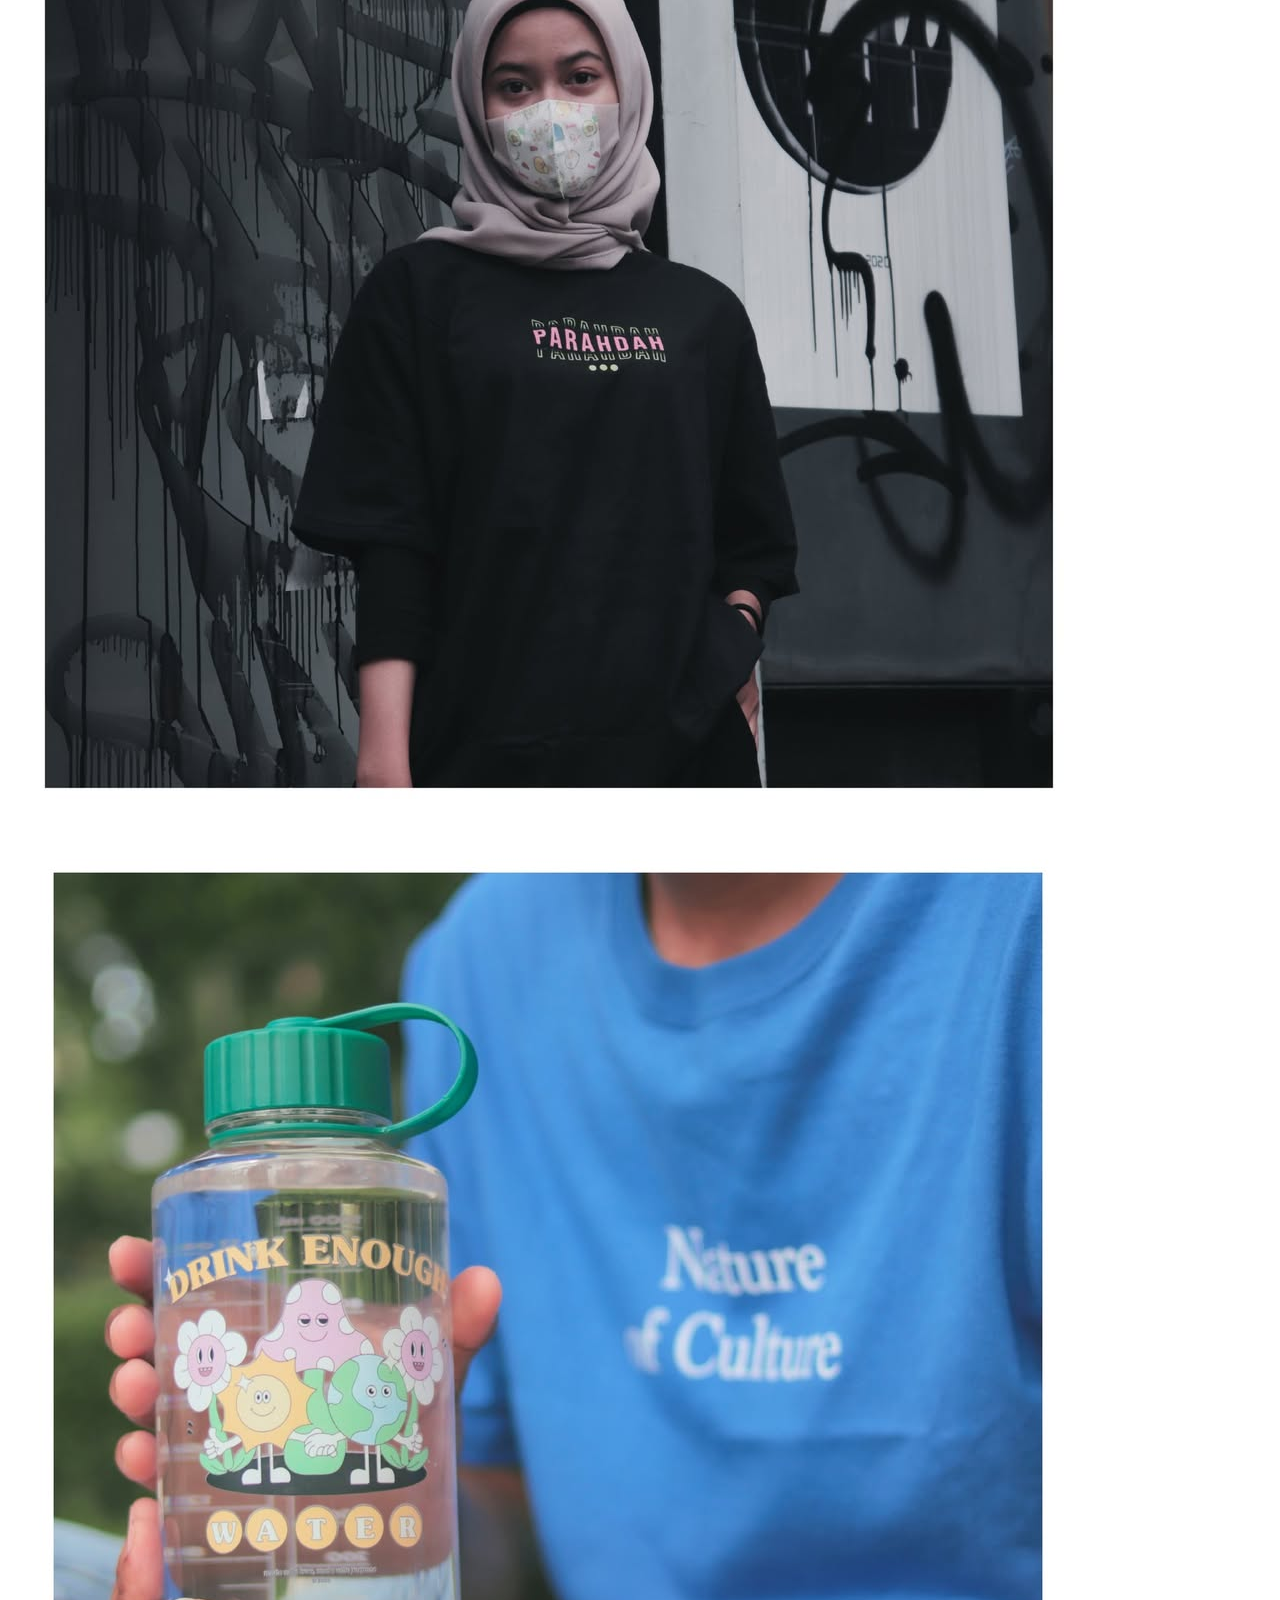
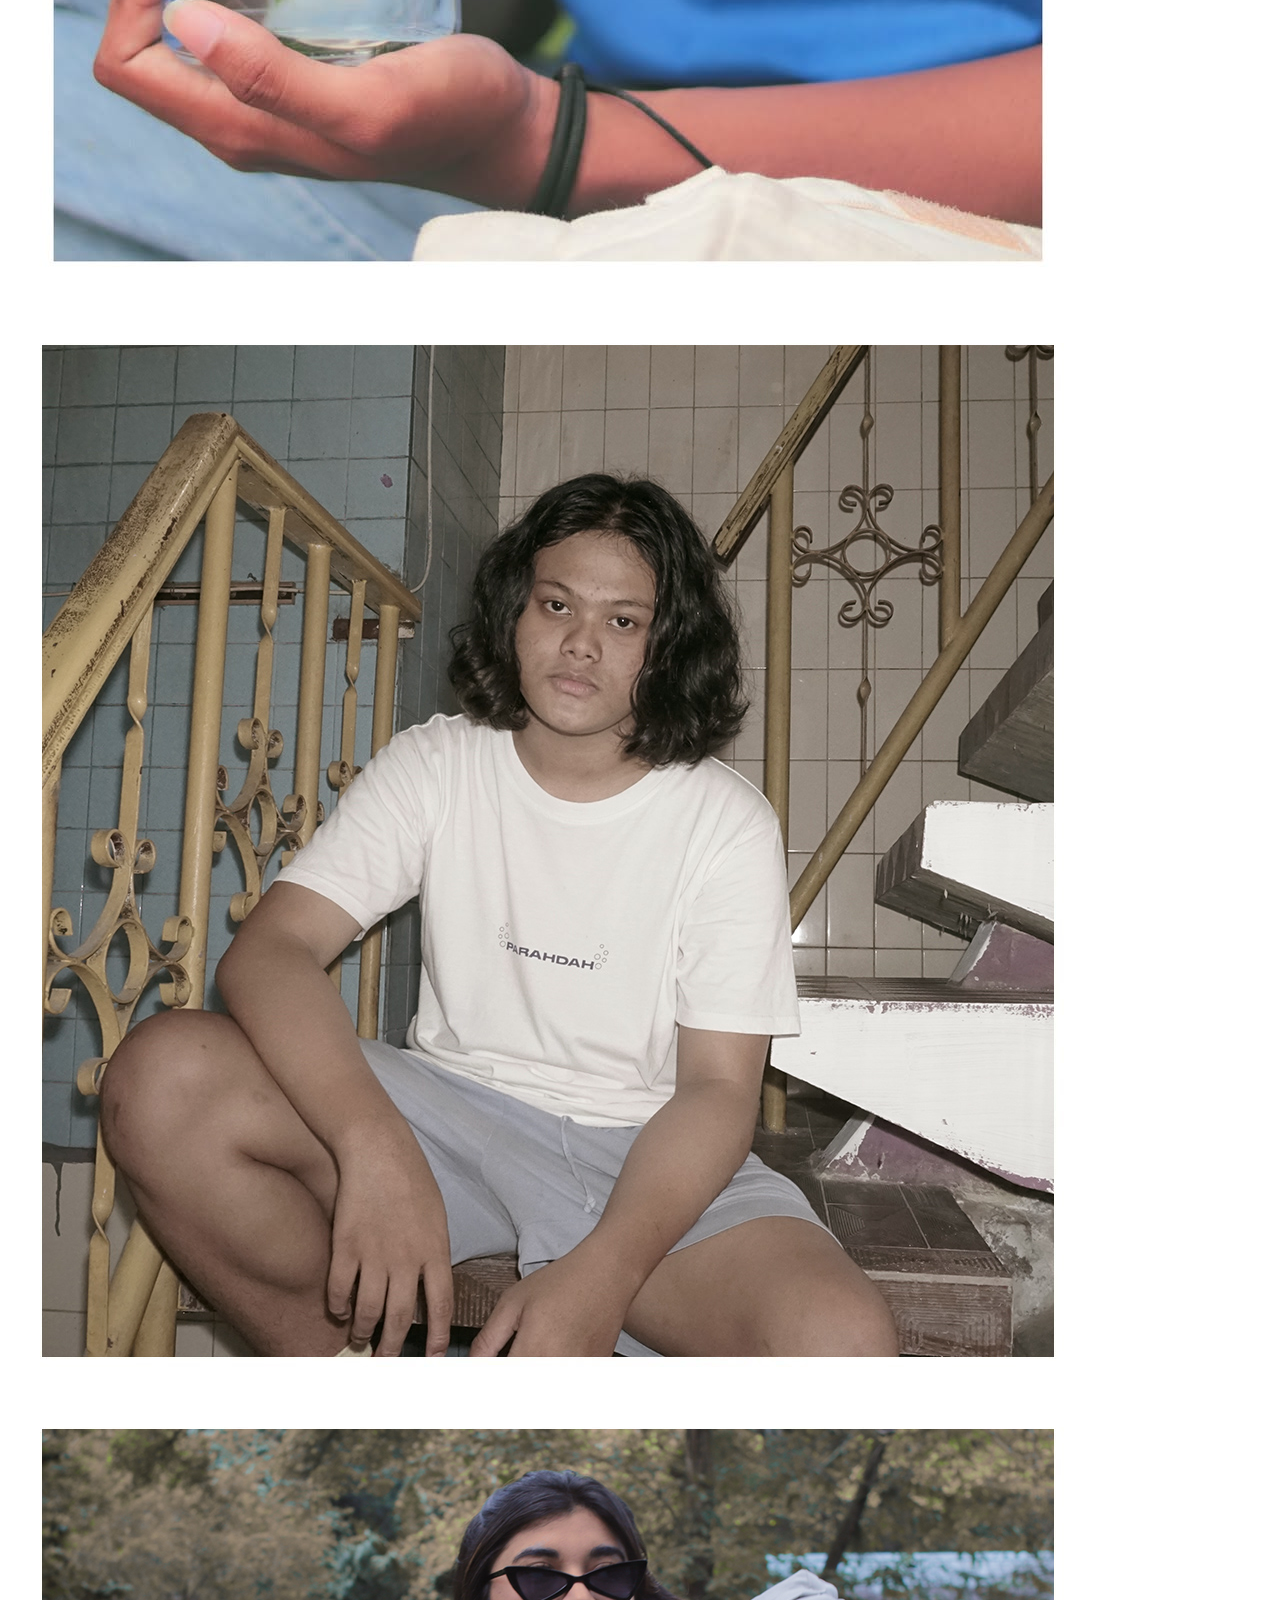
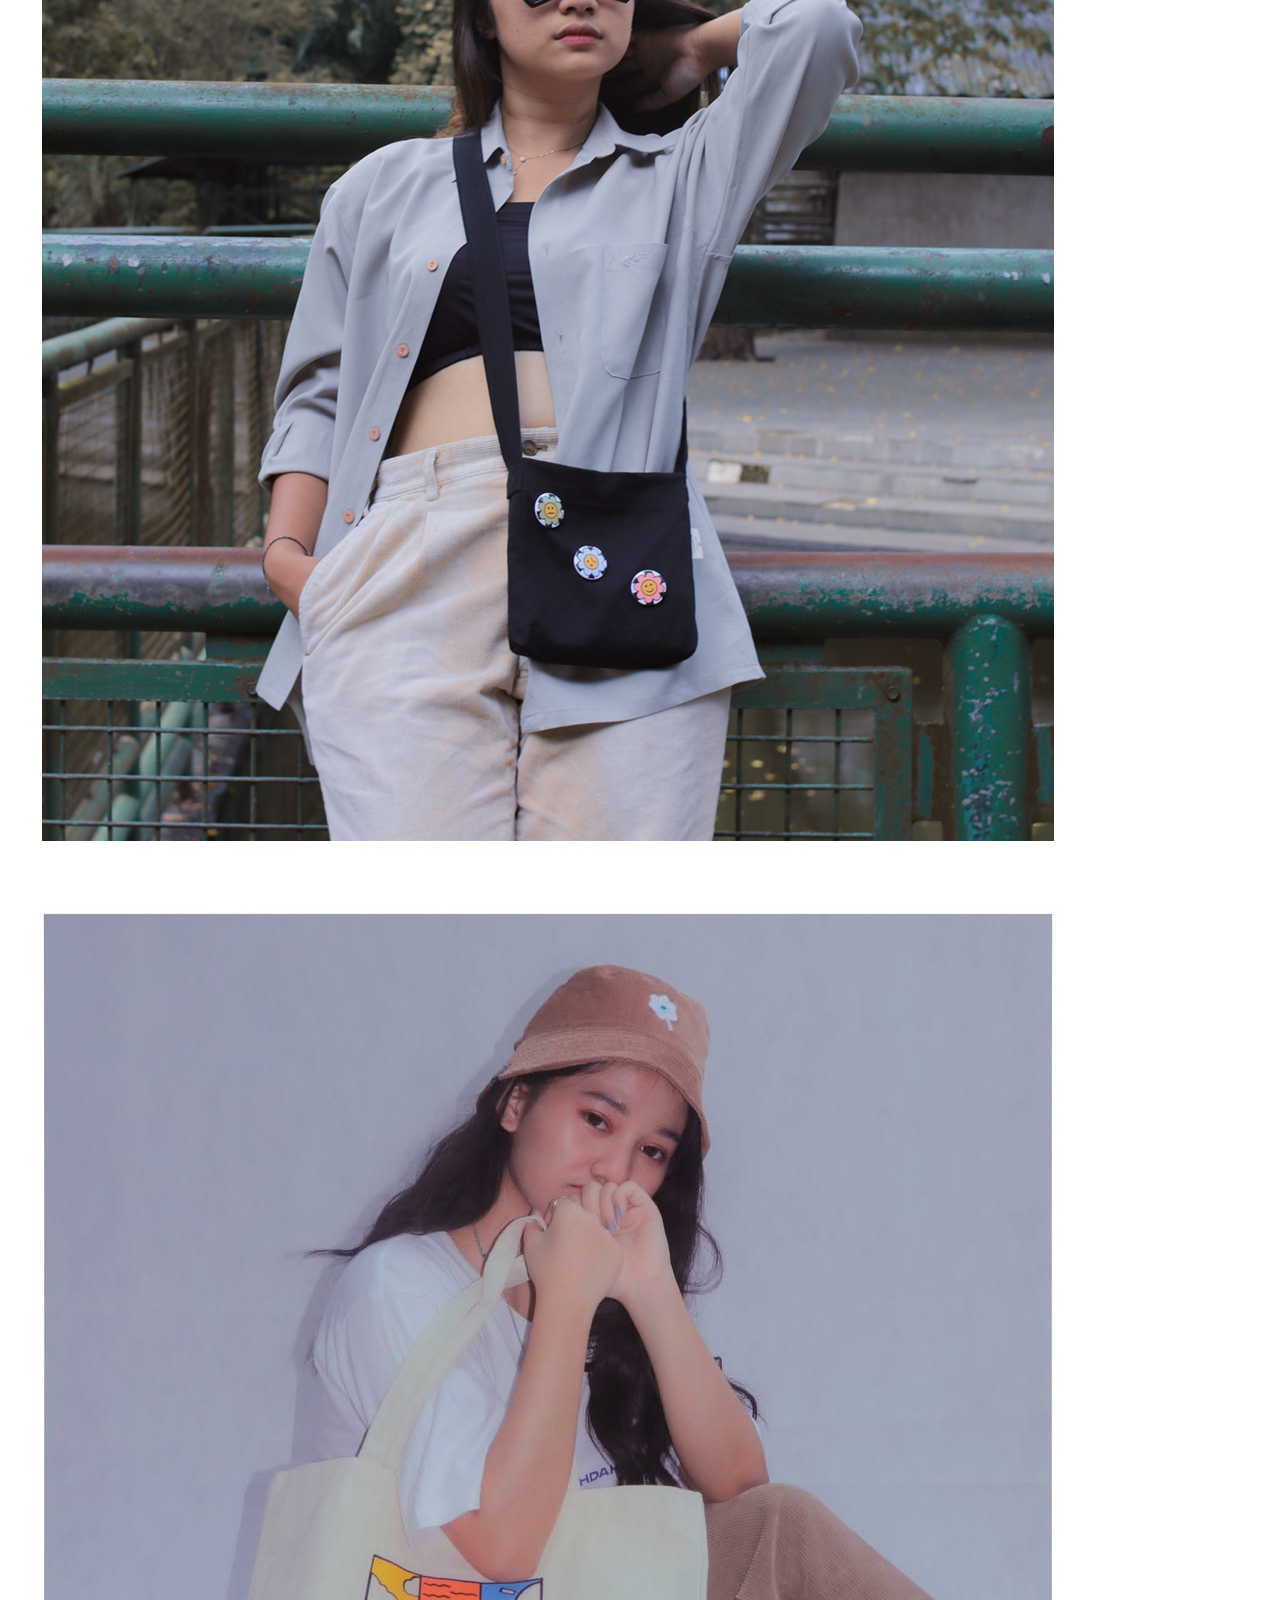
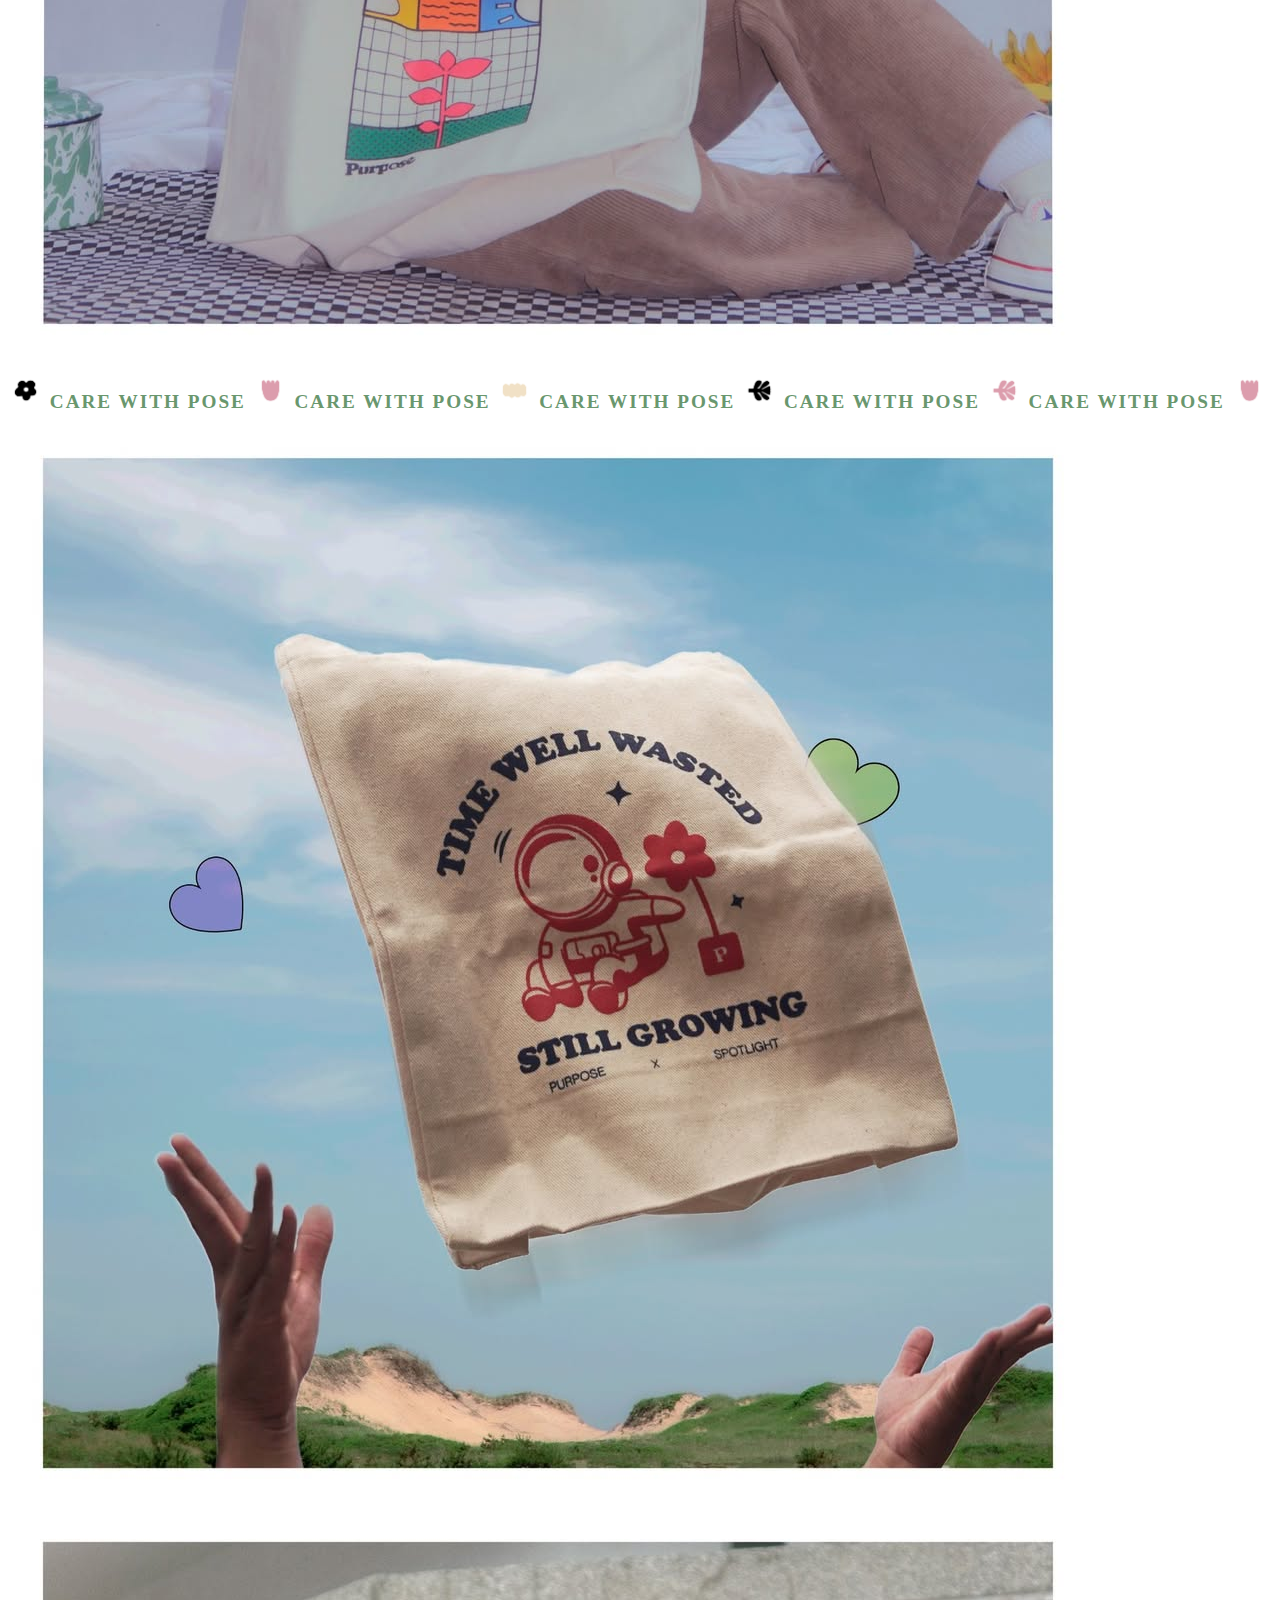
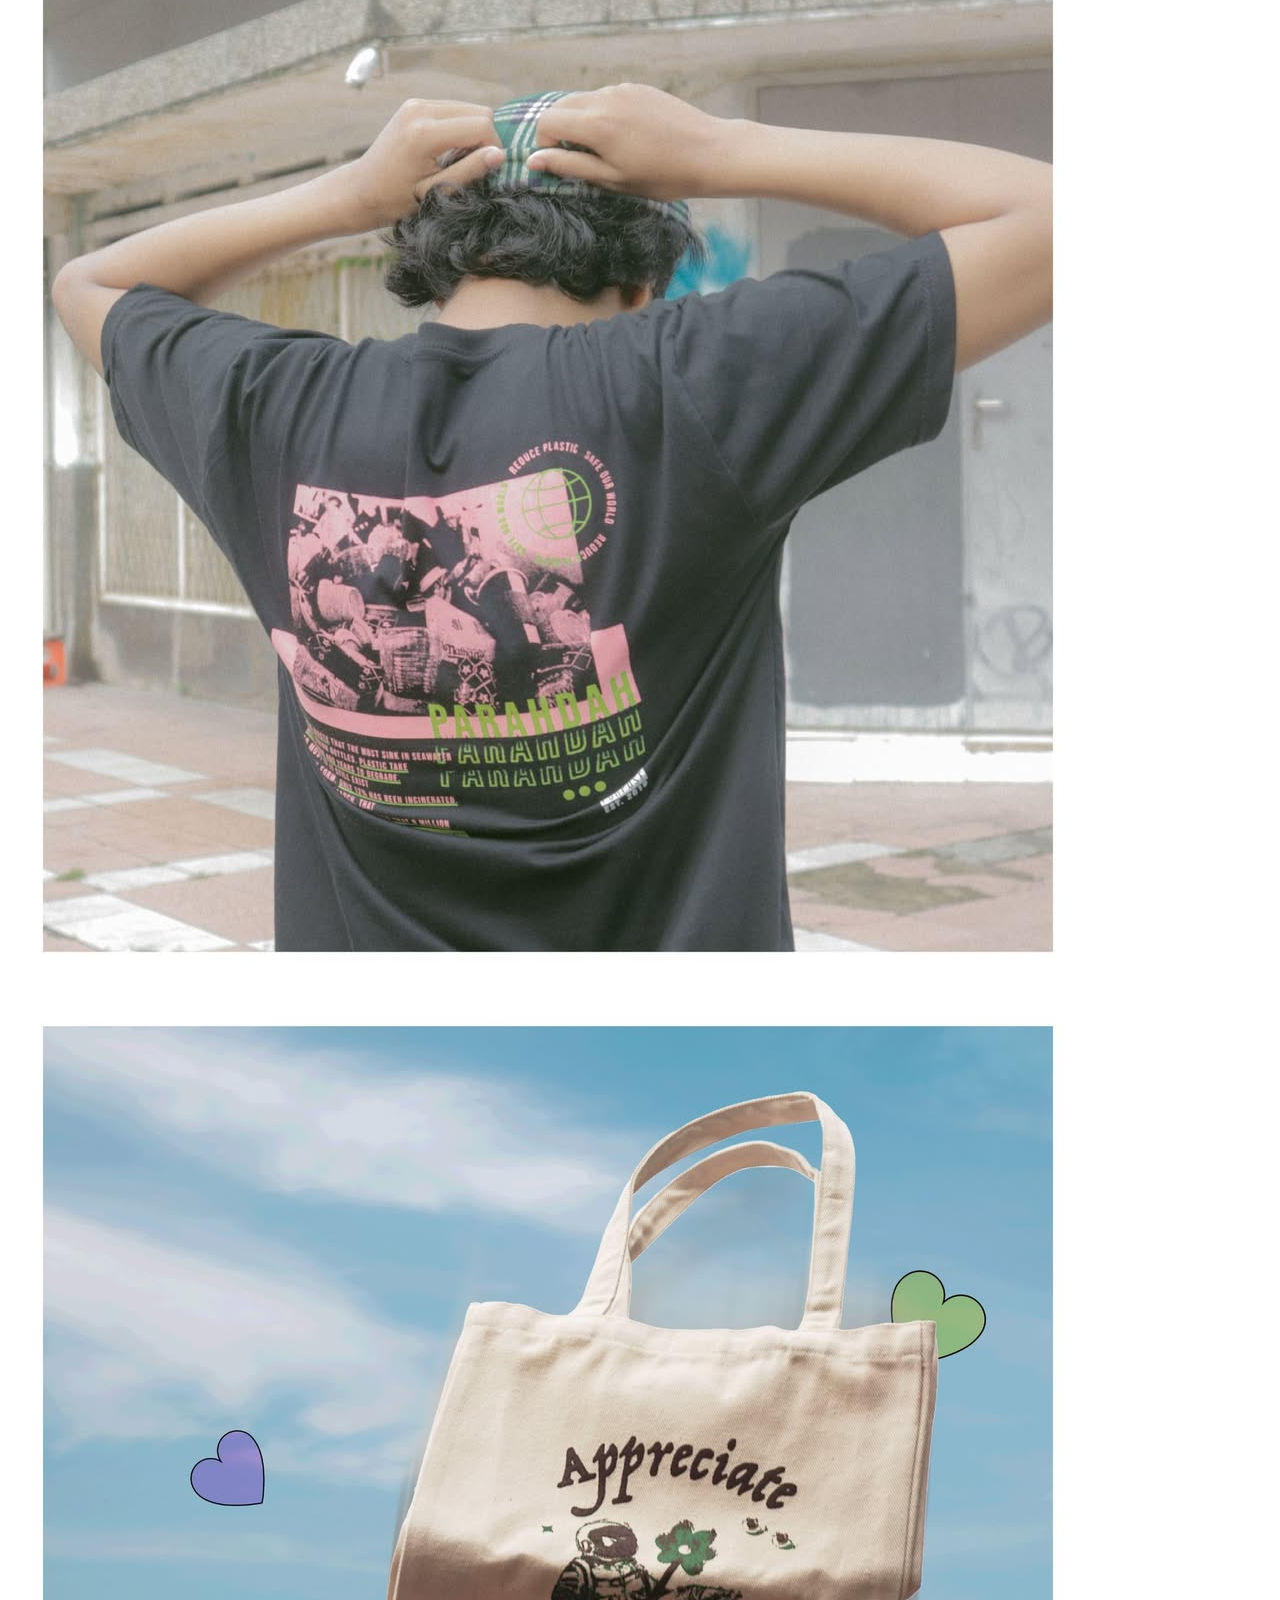
<file: showcase.html>
<!DOCTYPE html>
<html lang="en">

<head>
    <meta charset="UTF-8">
    <meta name="viewport" content="width=device-width, initial-scale=1.0">
    <title>Showcase</title>
    <link rel="icon" href="/pattern/p-wh4.png">
    <link href="https://cdn.jsdelivr.net/npm/bootstrap@5.3.7/dist/css/bootstrap.min.css" rel="stylesheet"
        integrity="sha384-LN+7fdVzj6u52u30Kp6M/trliBMCMKTyK833zpbD+pXdCLuTusPj697FH4R/5mcr" crossorigin="anonymous">
    <link rel="stylesheet" href="style.css" />

</head>

<body>
    <nav class="navbar sticky-top navbar-expand-lg navbar-dark" style="background-color: rgb(105, 151, 110);">
        <div class="container-fluid">
            <!-- Logo di tengah -->
            <a class="navbar-brand mx-auto position-absolute start-50 translate-middle-x" href="index.html">
                <img src="./assets/POSE-06.png" height="35" alt="Pose Logo">
            </a>

            <!-- Tombol toggle untuk mobile -->
            <button class="navbar-toggler border-0" type="button" data-bs-toggle="collapse" data-bs-target="#mainNavbar"
                aria-controls="mainNavbar" aria-expanded="false" aria-label="Toggle navigation">
                <span class="toggler-icon">
                    <span></span>
                    <span></span>
                    <span></span>
                </span>
                <style>
                    .toggler-icon {
                        width: 30px;
                        height: 24px;
                        position: relative;
                        cursor: pointer;
                        display: inline-block;
                    }

                    .toggler-icon span {
                        display: block;
                        position: absolute;
                        height: 3px;
                        width: 100%;
                        background: white;
                        border-radius: 2px;
                        transition: all 0.3s ease;
                    }

                    .toggler-icon span:nth-child(1) {
                        top: 0;
                    }

                    .toggler-icon span:nth-child(2) {
                        top: 10px;
                    }

                    .toggler-icon span:nth-child(3) {
                        top: 20px;
                    }

                    /* ANIMASI JADI X */
                    .navbar-toggler[aria-expanded="true"] .toggler-icon span:nth-child(1) {
                        transform: rotate(45deg);
                        top: 10px;
                    }

                    .navbar-toggler[aria-expanded="true"] .toggler-icon span:nth-child(2) {
                        opacity: 0;
                    }

                    .navbar-toggler[aria-expanded="true"] .toggler-icon span:nth-child(3) {
                        transform: rotate(-45deg);
                        top: 10px;
                    }
                </style>
            </button>

            <!-- Isi menu -->
            <div class="collapse navbar-collapse justify-content-between" id="mainNavbar">
                <!-- Menu Kiri -->
                <ul class="navbar-nav">
                    <li class="nav-item mx-2">
                        <a class="nav-link text-white" aria-current="page" href="index.html">Home</a>
                    </li>
                    <li class="nav-item mx-2">
                        <a class="nav-link text-white" aria-current="page" href="Collections.html">Collections</a>
                    </li>
                </ul>

                <!-- Menu Kanan -->
                <ul class="navbar-nav">
                    <li class="nav-item mx-2">
                        <a class="nav-link text-white active" aria-current="page" href="#">Showcase</a>
                    </li>
                    <li class="nav-item mx-2">
                        <a class="nav-link text-white" aria-current="page" href="about.html">About</a>
                    </li>
                </ul>
                <div class="nav-indicator"></div>
            </div>
        </div>
    </nav>



    <!-- Gallery Showcase Start -->
    <div class="container-fluid p-2">
        <div class="row no-gutters gx-0 gy-0">
            <div class="col-4"><img src="/assets/blnoc-shot1.jpg" class="img-fluid" alt="pose" title="Blue NOC"></div>
            <div class="col-4"><img src="/assets/bnoc-shot1.jpg" class="img-fluid" alt="pose" title="Black NOC"></div>
            <div class="col-4"><img src="/assets/kuh-1.jpg" class="img-fluid" alt="pose" title="Sang Peduli Lingkungan"></div>
            <div class="col-4"><img src="/assets/mj-grn1.jpg" class="img-fluid" alt="pose" title="eMojibag Green"></div>
            <div class="col-4"><img src="/assets/jul-1.jpg" class="img-fluid" alt="pose" title="PArahdah Vol 1"></div>
            <div class="col-4"><img src="/assets/mj-blk1.jpg" class="img-fluid" alt="pose" title="eMojibig Black"></div>

            <!-- RUNNING TEXT WHITE START-->
            <div class="marquee-container" style="background-color: #ffffff;">
                <div class="marquee-text" style="color: rgb(105, 151, 110);"> <img src="/pattern/p-bk1.png"
                        height="35px"> CARE WITH POSE <img src="/pattern/p-pk2.png" height="35px"> CARE WITH POSE
                    <img src="/pattern/p-wh3.png" height="35px"> CARE WITH POSE <img src="/pattern/p-bk4.png"
                        height="35px">
                    CARE WITH POSE <img src="/pattern/p-pk3.png" height="35px">
                    CARE WITH POSE <img src="/pattern/p-pk2.png" height="35px"> CARE WITH POSE
                    <img src="/pattern/p-wh3.png" height="35px"> CARE WITH POSE <img src="/pattern/p-pk4.png"
                        height="35px">
                    CARE WITH POSE <img src="/pattern/p-wh3.png" height="35px">
                </div>
            </div>
            <!-- RUNNING TEXT START END -->

            <div class="col-4"><img src="/assets/r-garafa1.jpg" class="img-fluid" alt="pose" title="Red Garrafa"></div>
            <div class="col-4"><img src="/assets/parahdah1_shota.jpg" class="img-fluid" alt="pose" title="Parahdah Vol 1">
            </div>
            <div class="col-4"><img src="/assets/gr-garafa1.jpg" class="img-fluid" alt="pose" title="Green Garrafa"></div>
            <div class="col-4"><img src="/assets/rean-1.jpg" class="img-fluid" alt="pose" title="Parahdah Vol 2"></div>
            <div class="col-4"><img src="/assets/mj-shot.jpg" class="img-fluid" alt="pose" title="eMojibig Black"></div>
            <div class="col-4"><img src="/assets/sbesar-shot.jpg" class="img-fluid" alt="pose" title="SiBesar"></div>

            <!-- RUNNING TEXT WHITE START-->
            <div class="marquee-container" style="background-color: #ffffff;">
                <div class="marquee-text" style="color: rgb(105, 151, 110);"> <img src="/pattern/p-bk1.png"
                        height="35px"> CARE WITH POSE <img src="/pattern/p-pk2.png" height="35px"> CARE WITH POSE
                    <img src="/pattern/p-wh3.png" height="35px"> CARE WITH POSE <img src="/pattern/p-bk4.png"
                        height="35px">
                    CARE WITH POSE <img src="/pattern/p-pk3.png" height="35px">
                    CARE WITH POSE <img src="/pattern/p-pk2.png" height="35px"> CARE WITH POSE
                    <img src="/pattern/p-wh3.png" height="35px"> CARE WITH POSE <img src="/pattern/p-pk4.png"
                        height="35px">
                    CARE WITH POSE <img src="/pattern/p-wh3.png" height="35px">
                </div>
            </div>
            <!-- RUNNING TEXT START END -->

            <div class="col-4"><img src="/assets/pxs-1.jpg" class="img-fluid" alt="pose" title="Spotligth 1"></div>
            <div class="col-4"><img src="/assets/parahdah1_shotb.jpg" class="img-fluid" alt="pose" title="Parahdah Vol 1">
            </div>
            <div class="col-4"><img src="/assets/pxs-2.jpg" class="img-fluid" alt="pose" title="Spotlight 2"></div>
            <div class="col-4"><img src="/assets/yongjul-1.jpg" class="img-fluid" alt="pose" title="SiKembar"></div>
            <div class="col-4"><img src="/assets/parahdah2_shotb.jpg" class="img-fluid" alt="pose" title="Parahdah Vol 2"></div>
            <div class="col-4"><img src="/assets/yongjul-2.jpg" class="img-fluid" alt="pose" title="SiKembar"></div>
        </div>
    </div>
    <!-- Gallery Showcase Start -->



    <!-- RUNNING TEXT -->
    <div class="marquee-container">
        <div class="marquee-text"> <img src="/pattern/p-wh1.png" height="35px"> CARE WITH POSE <img
                src="/pattern/p-pk2.png" height="35px"> CARE WITH POSE
            <img src="/pattern/p-wh3.png" height="35px"> CARE WITH POSE <img src="/pattern/p-wh4.png" height="35px">
            CARE WITH POSE <img src="/pattern/p-pk3.png" height="35px">
            CARE WITH POSE <img src="/pattern/p-pk2.png" height="35px"> CARE WITH POSE
            <img src="/pattern/p-wh3.png" height="35px"> CARE WITH POSE <img src="/pattern/p-wh4.png" height="35px">
            CARE WITH POSE <img src="/pattern/p-pk3.png" height="35px">
        </div>
    </div>

    <footer class="ini-footer">
        <p style="text-align: center; margin-top:0px; font-weight: 550;">Visit us at :</p>
        <div style="text-align: center; margin: 20px;">
            <a href="https://www.instagram.com/withpose?igsh=MTBuZWlnangzN3poOA=="
                style="text-decoration: none; margin: 10px;" title="Instagram" target="_blank">
                <img src="/assets/instagram.png" height="25px" alt="ig">
            </a>
            <a href="#" style="text-decoration: none;" target="_blank">
                <img src="/assets/tik-tok.png" height="25px" alt="tiktok" title="TikTok">
            </a>
            <a href="https://id.shp.ee/eyXUG7L" style="text-decoration: none; margin: 10px;" target="_blank">
                <img src="/assets/shopee copy.png" height="25px" alt="Shopee" title="Shopee">
            </a>
        </div>
        <div class="copyright" style="text-align: center; margin-top: 10px; padding: 10px;">
            <h5 style="font-weight: 550;">&copy2025</h5>
        </div>
    </footer>

    <script src="https://cdn.jsdelivr.net/npm/bootstrap@5.3.7/dist/js/bootstrap.bundle.min.js"
        integrity="sha384-ndDqU0Gzau9qJ1lfW4pNLlhNTkCfHzAVBReH9diLvGRem5+R9g2FzA8ZGN954O5Q" crossorigin="anonymous">
        </script>

    <script>
        const links = document.querySelectorAll('.navbar .nav-link');
        const indicator = document.querySelector('.nav-indicator');

        function moveIndicator(link) {
            const rect = link.getBoundingClientRect();
            const navRect = link.closest('.navbar').getBoundingClientRect();

            const width = rect.width;
            const left = rect.left - navRect.left + (width / 2);

            indicator.style.width = '0';
            indicator.style.transition = 'none';
            indicator.style.left = left + 'px';

            // Trigger reflow before animating
            void indicator.offsetWidth;

            indicator.style.transition = 'width 0.3s ease, left 0.3s ease';
            indicator.style.width = width + 'px';
            indicator.style.left = rect.left - navRect.left + 'px';
        }

        function setToActive() {
            const activeLink = document.querySelector('.nav-link.active');
            if (activeLink) moveIndicator(activeLink);
        }

        // Saat pertama kali load
        window.addEventListener('DOMContentLoaded', setToActive);

        // Saat resize
        window.addEventListener('resize', setToActive);

        // Saat hover
        links.forEach(link => {
            link.addEventListener('mouseenter', () => moveIndicator(link));
        });

        // Kembali ke active setelah mouse keluar
        const navbar = document.querySelector('.navbar');
        navbar.addEventListener('mouseleave', setToActive);
    </script>
</body>

</html>
</file>
<file: style.css>
html {
    margin: 0;
    padding: 0;
}

* {
    font-family: Helvetica,;
}
 
ul {
  list-style-type: none;
  margin: 2px;
  padding: 1px;
  background-color: rgb(105, 151, 110);
  overflow: hidden;
}

li {
    display: inline;
    float: left;
    letter-spacing: 1px;
}

.navbar {
  position: relative;
}

.nav-indicator {
  position: absolute;
  height: 2px;
  width: 0;
  background-color: white;
  bottom: 0; /* tepat di bawah navbar */
  transition: width 0.3s ease, left 0.3s ease;
}

.marquee-container {
    width: 100%;
    overflow: hidden;
    background-color: rgb(105, 151, 110);
    color: #f3f3f3;
    padding: 10px 0;
    position: relative;
}

.nav-link {
  padding-bottom: 10px;
  position: relative;
}

.marquee-text {
    display: inline-block;
    white-space: nowrap;
    animation: marquee 15s linear infinite;
    font-weight: bold;
    font-size: 1.2rem;
    letter-spacing: 2px;
}

@keyframes marquee {
    0% {
    transform: translateX(100%);
    }

    100% {
    transform: translateX(-100%);
    }
}

.img-container {
  position: relative;
  width: 100%;
  aspect-ratio: 3/4;
  overflow: hidden;
}

.img-container img {
  position: absolute;
  top: 0; left: 0;
  width: 100%;
  height: 100%;
  object-fit: cover;
  transition: opacity 0.4s ease;
}

.main-img {
  opacity: 1;
  z-index: 1;
}

.hover-img {
  opacity: 0;
  z-index: 2;
}

.product-hover-card:hover .hover-img {
  opacity: 1;
}

.product-hover-card:hover .main-img {
  opacity: 0;
}

.card-title {
  font-size: 1rem;
  letter-spacing: 0.5px;
  text-transform: uppercase;
  margin-bottom: 0.4rem;
}

.card-text {
  font-size: 0.9rem;
  color: #666;
}

.card-body {
  margin-bottom: 0.5rem;
}

.creator {
  font-style: italic;
  text-align:  right;
  padding: 20px;
  background-color: rgb(105, 151, 110);
}

.end-quote {
  font-style: italic;
  text-align:  left;
  padding: 20px;
  background-color: rgb(105, 151, 110);
}

.ini-footer {
  color: #f3f3f3;
  background-color: rgb(105, 151, 110);
  margin-top: 0px;
}

.foot-flex {
  display: flex;
  justify-content: space-between;
}
</file>
